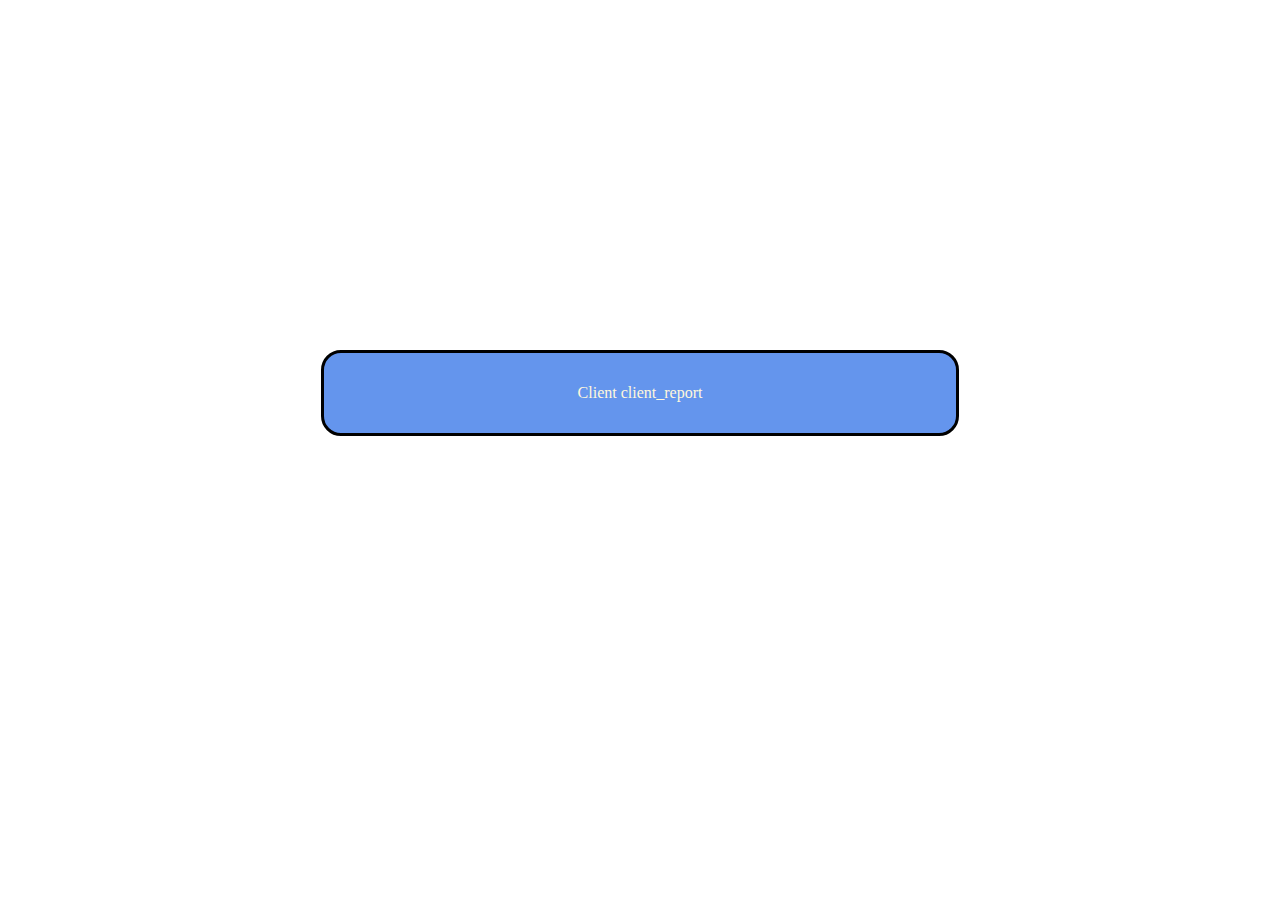
<file: index.html>
<!DOCTYPE html>
<html lang="en">
<head>
    <meta charset="UTF-8">
    <meta name="viewport" content="width=device-width, initial-scale=1.0">
    <title>Document</title>
    <link rel="stylesheet" href="styles/Portalpage.css">
</head>
<body>
    <div class="lianjie">
    <a href="client_report.html">Client client_report</a>
    </div>
</body>
</html>
</file>
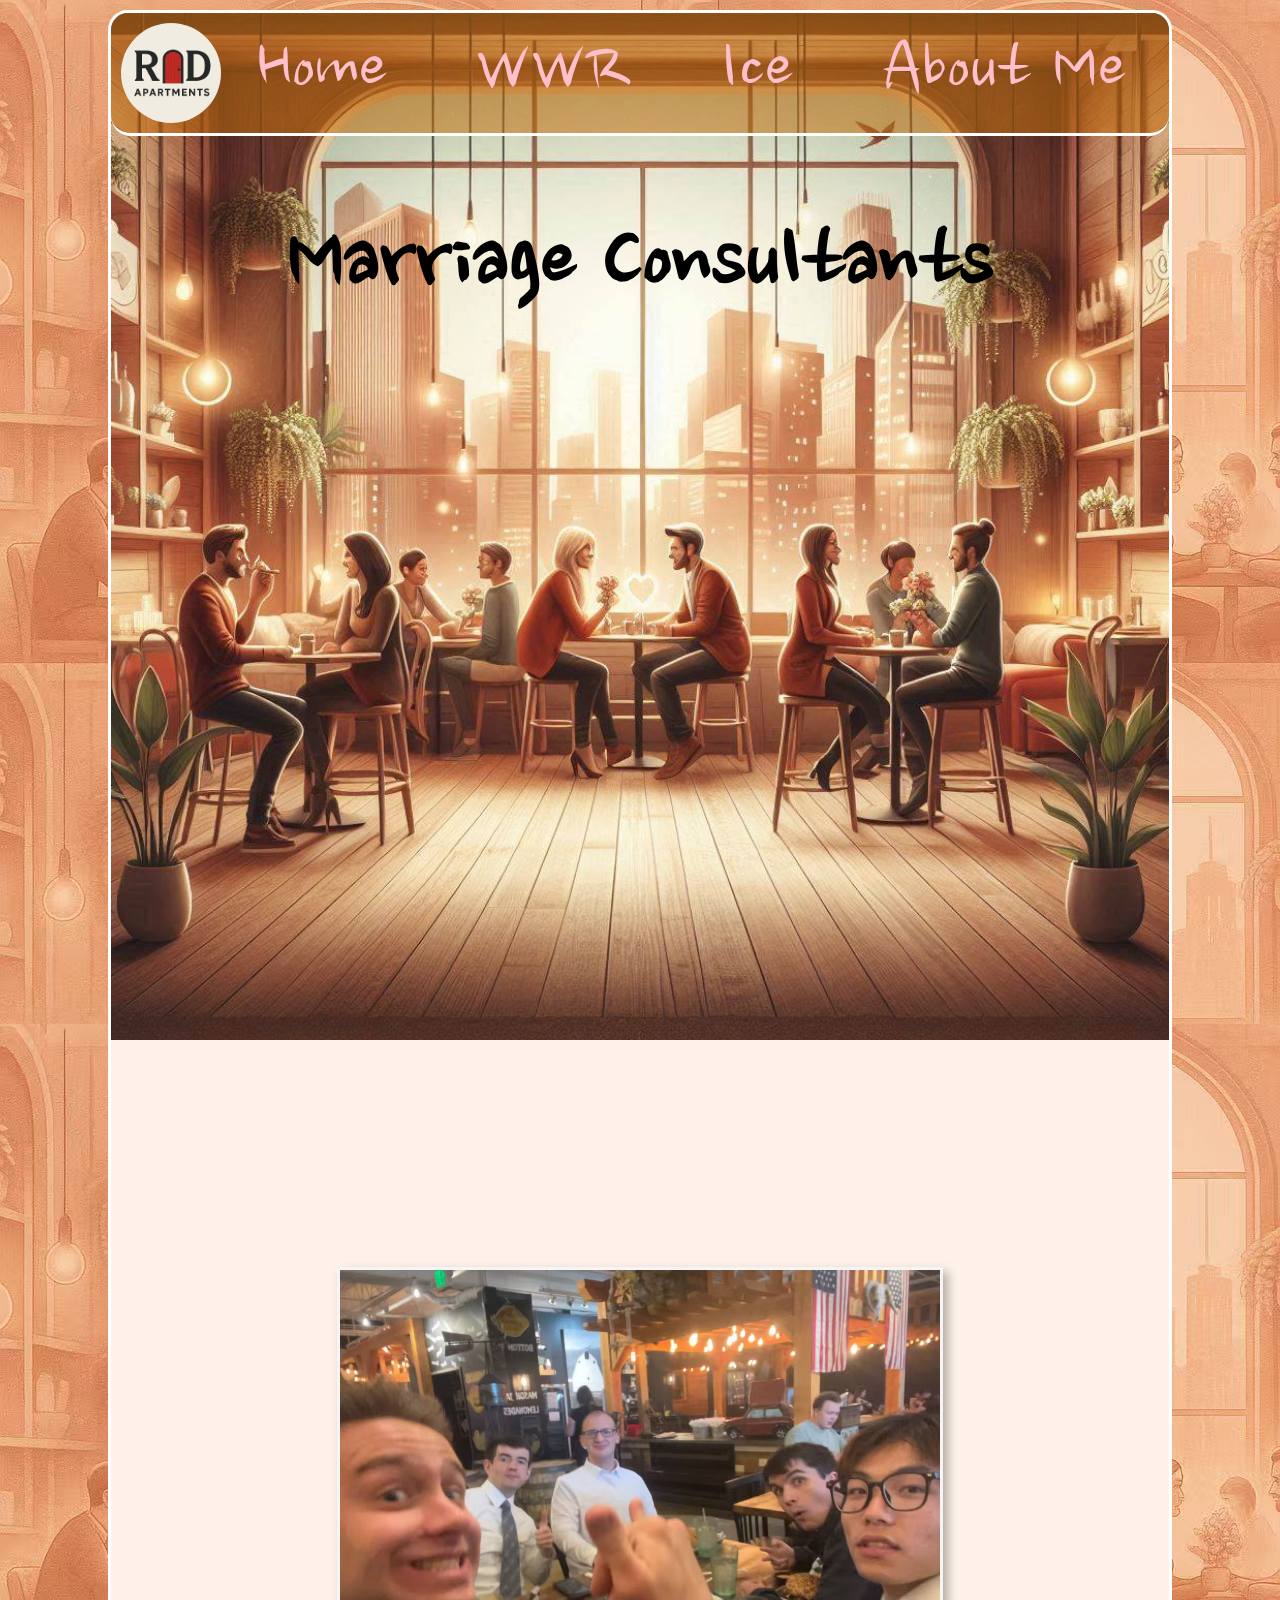
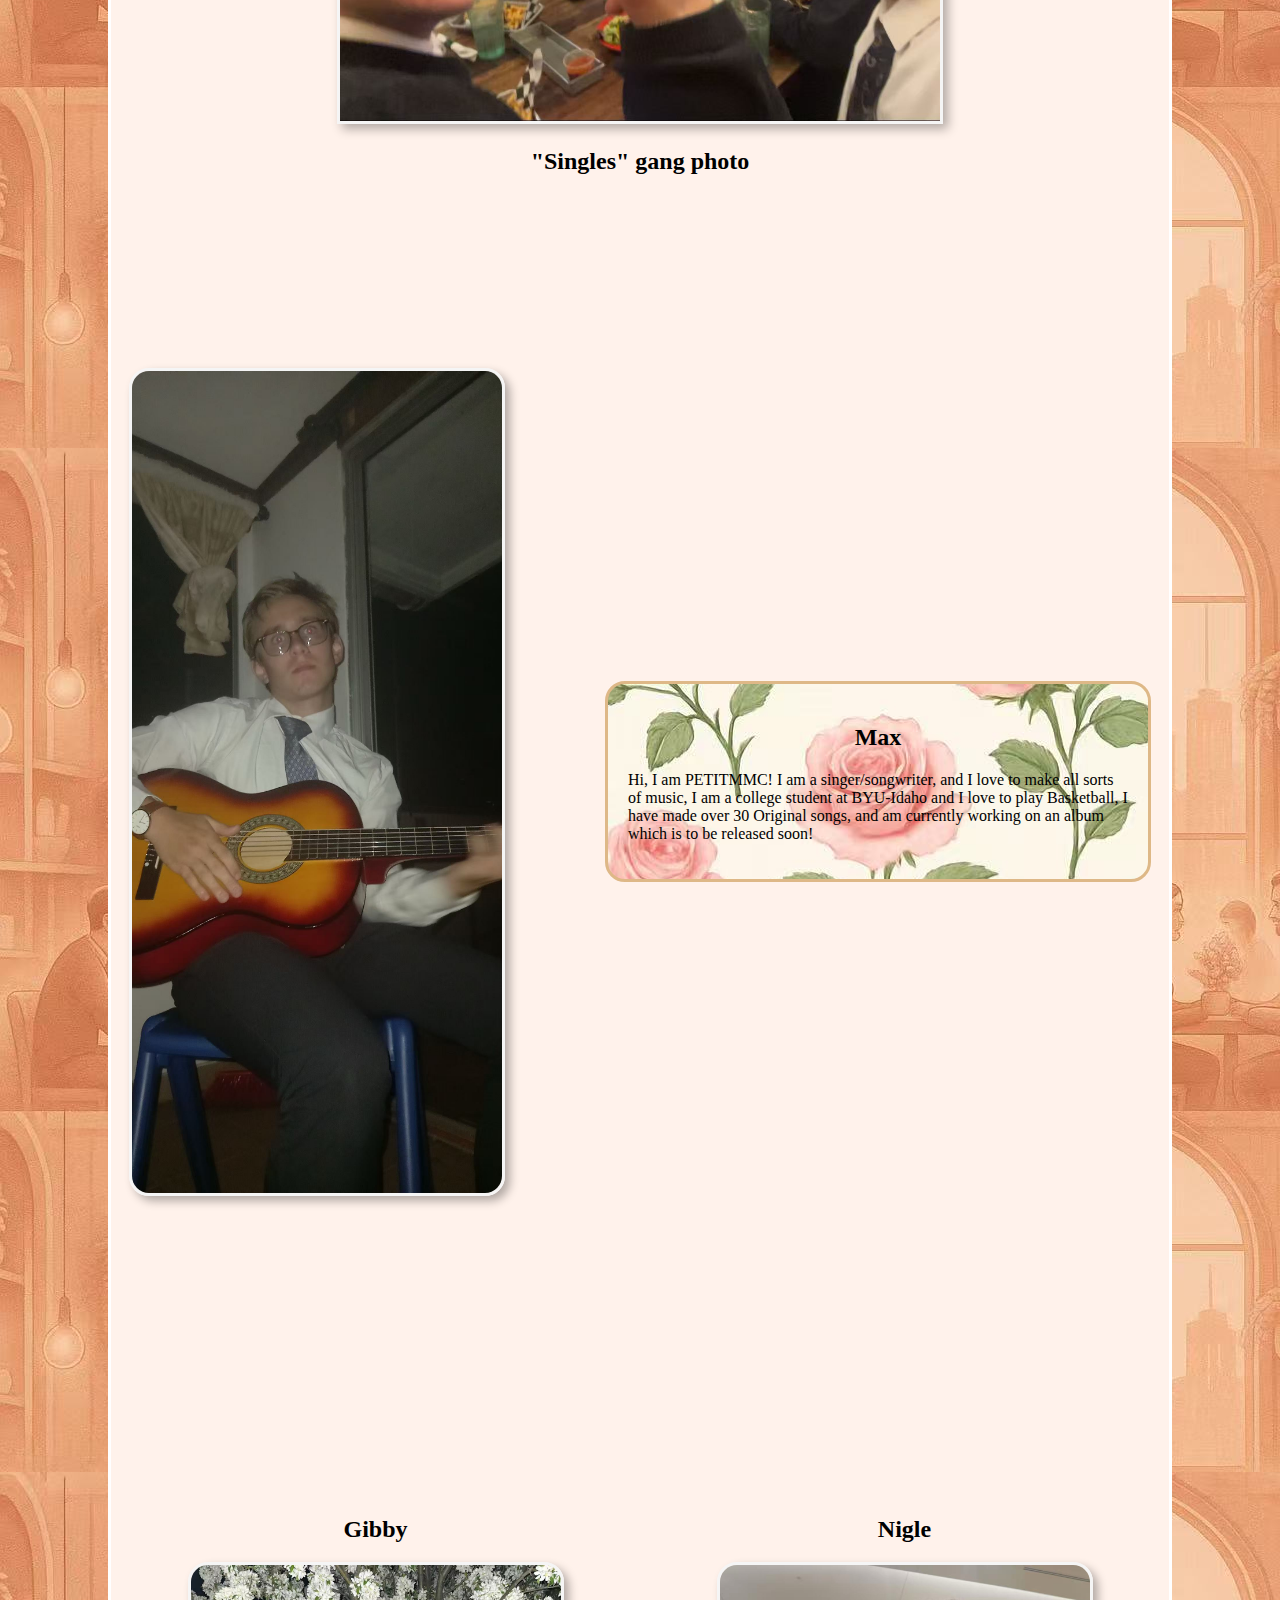
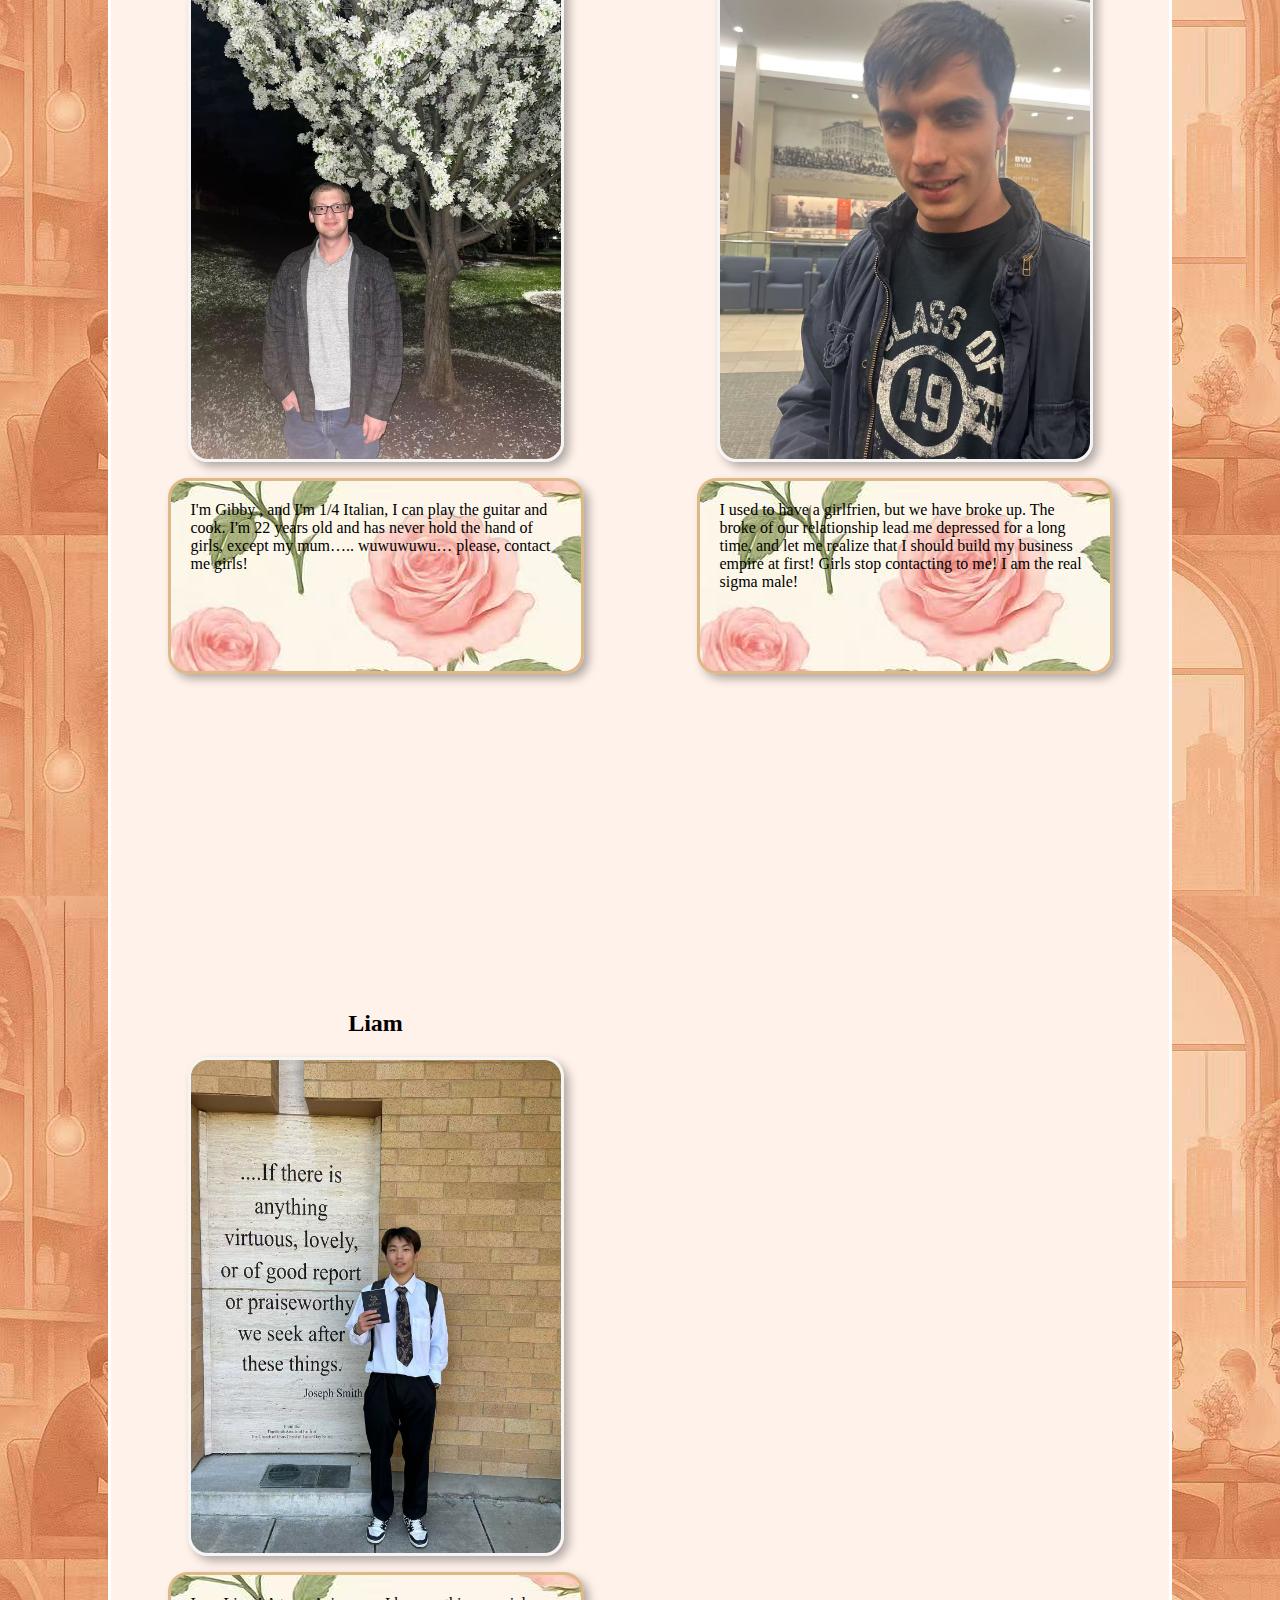
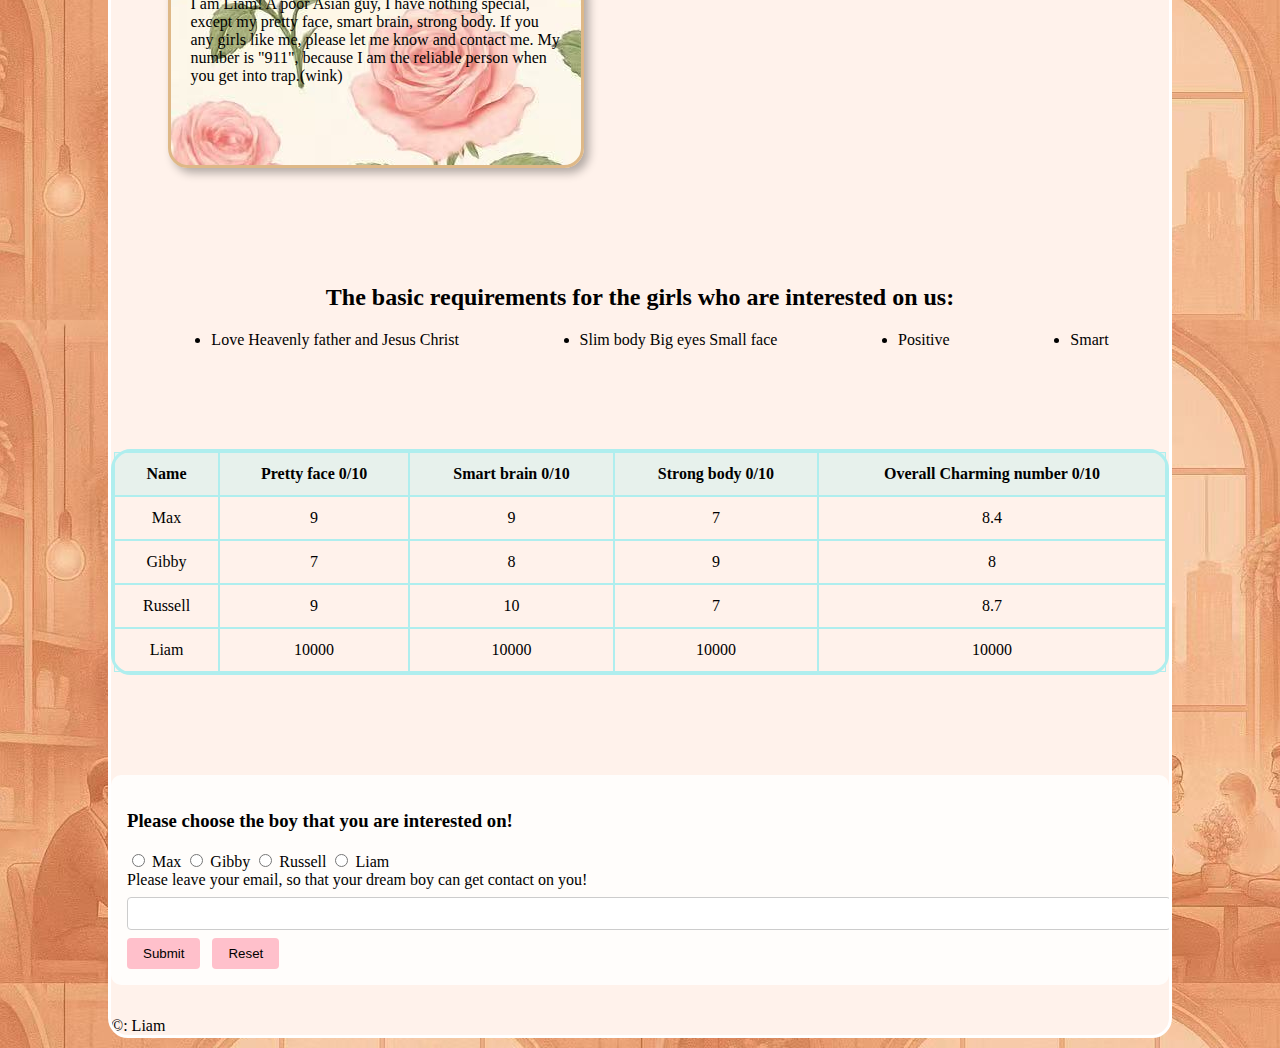
<file: wwr/index.html>
<!DOCTYPE html>
<html lang="en">
<head>
    <meta charset="UTF-8">
    <meta name="viewport" content="width=device-width, initial-scale=1.0">
    <title>Document</title>
    <link rel="stylesheet" href="../styles/website.css">
</head>
<body>
    <main class="content">
    <header>
        <section id="headertext">

        <img class="logo" src="../images/90d318e7-02f3-4e3f-bd49-41f369edecd2.png">
        <nav class="menu">
                <a href="../wwr/index.html">Home</a>
                <a href="../wwr/rafting.html">WWR</a>
                <a href="../fonts/ice.html">Ice</a>
                <a href="../fonts/aboutme.html"target="_blank">About Me</a>
        </nav>   
         
        </section>
        

        <section id="headc">
            <h1>Marriage Consultants</h1>
            <img class="rdp" src="../images/OIG2.jpg" alt="the picture of RD">
        </section>
    </header>

    <section class="twenben">

        <div>
            <img class="hezhao" src="../images/合照.jpg">
        </div>
        <div>
            <h2>"Singles" gang photo </h2>
        </div>

    </section>

    <section class="wenben">
      <div class="max">
        <img src="../images/max.jpg" alt="The picture of Max">
        <div class="maxtext">
        <h2>Max</h2>
        <p>  Hi, I am PETITMMC! I am a singer/songwriter, and I love to make all sorts of music, I am a college student at BYU-Idaho and I love to play Basketball, I have made over 30 Original songs, and am currently working on an album which is to be released soon!</p>
        </div>
      </div>

      <div class="card">
        <h2>Gibby</h2>
        <img src="../images/Gibby.jpg" alt="The picture of Gibby">
        <p>  I'm Gibby , and I'm 1/4 Italian,  I can play the guitar and cook. I'm 22 years old and has never hold the hand of girls, except my mum….. wuwuwuwu… please, contact me girls!</p>
      </div> 

    <div class="card" >
        <h2>Nigle</h2>
        <img src="../images/Rusell.jpg" alt="The picture of Rusell">
        <p>  I used to have a girlfrien, but we have broke up. The broke of our relationship lead me depressed for a long time, and let me realize that I should build my business empire at first! Girls stop contacting to me! I am the real sigma male! </p>
    </div>

    <div class="card">
        <h2>Liam</h2>
        <img src="../images/Liam.jpg" alt="The picture of Liam">
        <p>  I am Liam! A poor Asian guy, I have nothing special, except my pretty face, smart brain, strong body. If you any girls like me, please let me know and contact me. My number is "911", because I am the reliable person when you get into trap.(wink)</p>
    </div>

    </section>

    <section id="liebiao">
        <footer>
            <div>
                <h2 class="yaoqiu" >The basic requirements for the girls who are interested on us:</h2>
            <ul>
                <li>Love Heavenly father and Jesus Christ</li>
                <li>Slim body Big eyes Small face</li>
                <li>Positive</li>
                <li>Smart</li>
            </ul>
            </div>

            <table class="footable" >
                <tr>
                    <th>Name</th>
                    <th>Pretty face 0/10</th>
                    <th>Smart brain 0/10</th>
                    <th>Strong body 0/10</th>
                    <th>Overall Charming number 0/10</th>
                </tr>

                <tr>

                    <td>Max</td>
                    <td>9</td>
                    <td>9</td>
                    <td>7</td>
                    <td>8.4</td>
                </tr>
               
                <tr>
                    <td>Gibby</td>
                    <td>7</td>
                    <td>8</td>
                    <td>9</td>
                    <td>8</td>
                </tr>

                <tr>
                    <td>Russell</td>
                    <td>9</td>
                    <td>10</td>
                    <td>7</td>
                    <td>8.7</td>
                </tr>

                 <tr>
                    <td>Liam</td>
                    <td>10000</td>
                    <td>10000</td>
                    <td>10000</td>
                    <td>10000</td>
                </tr>
                       
            </table>

            <form>
                <h3>Please choose the boy that you are interested on! </h3>
                <input type="radio" name="name" value="Max" id="Max">
                <label for="Max">Max</label>

                <input type="radio" name="name" value="Gibby" id="Gibby">
                <label for="Gibby">Gibby</label>

                <input type="radio" name="name" value="Russell" id="Russell">
                <label for="Russell">Russell</label>

                <input type="radio" name="name" value="Liam" id="Liam">
                <label for="Liam">Liam</label>

                <div>
                <label for="email">Please leave your email, so that your dream boy can get contact on you!</label>
                <input type="email" name="email" id="email">
                </div>

                <input type="submit">
                <input type="reset">
                

            </form>


            &copy: Liam
        </footer>

    </section>
    </main>
    
</body>
</html>
</file>
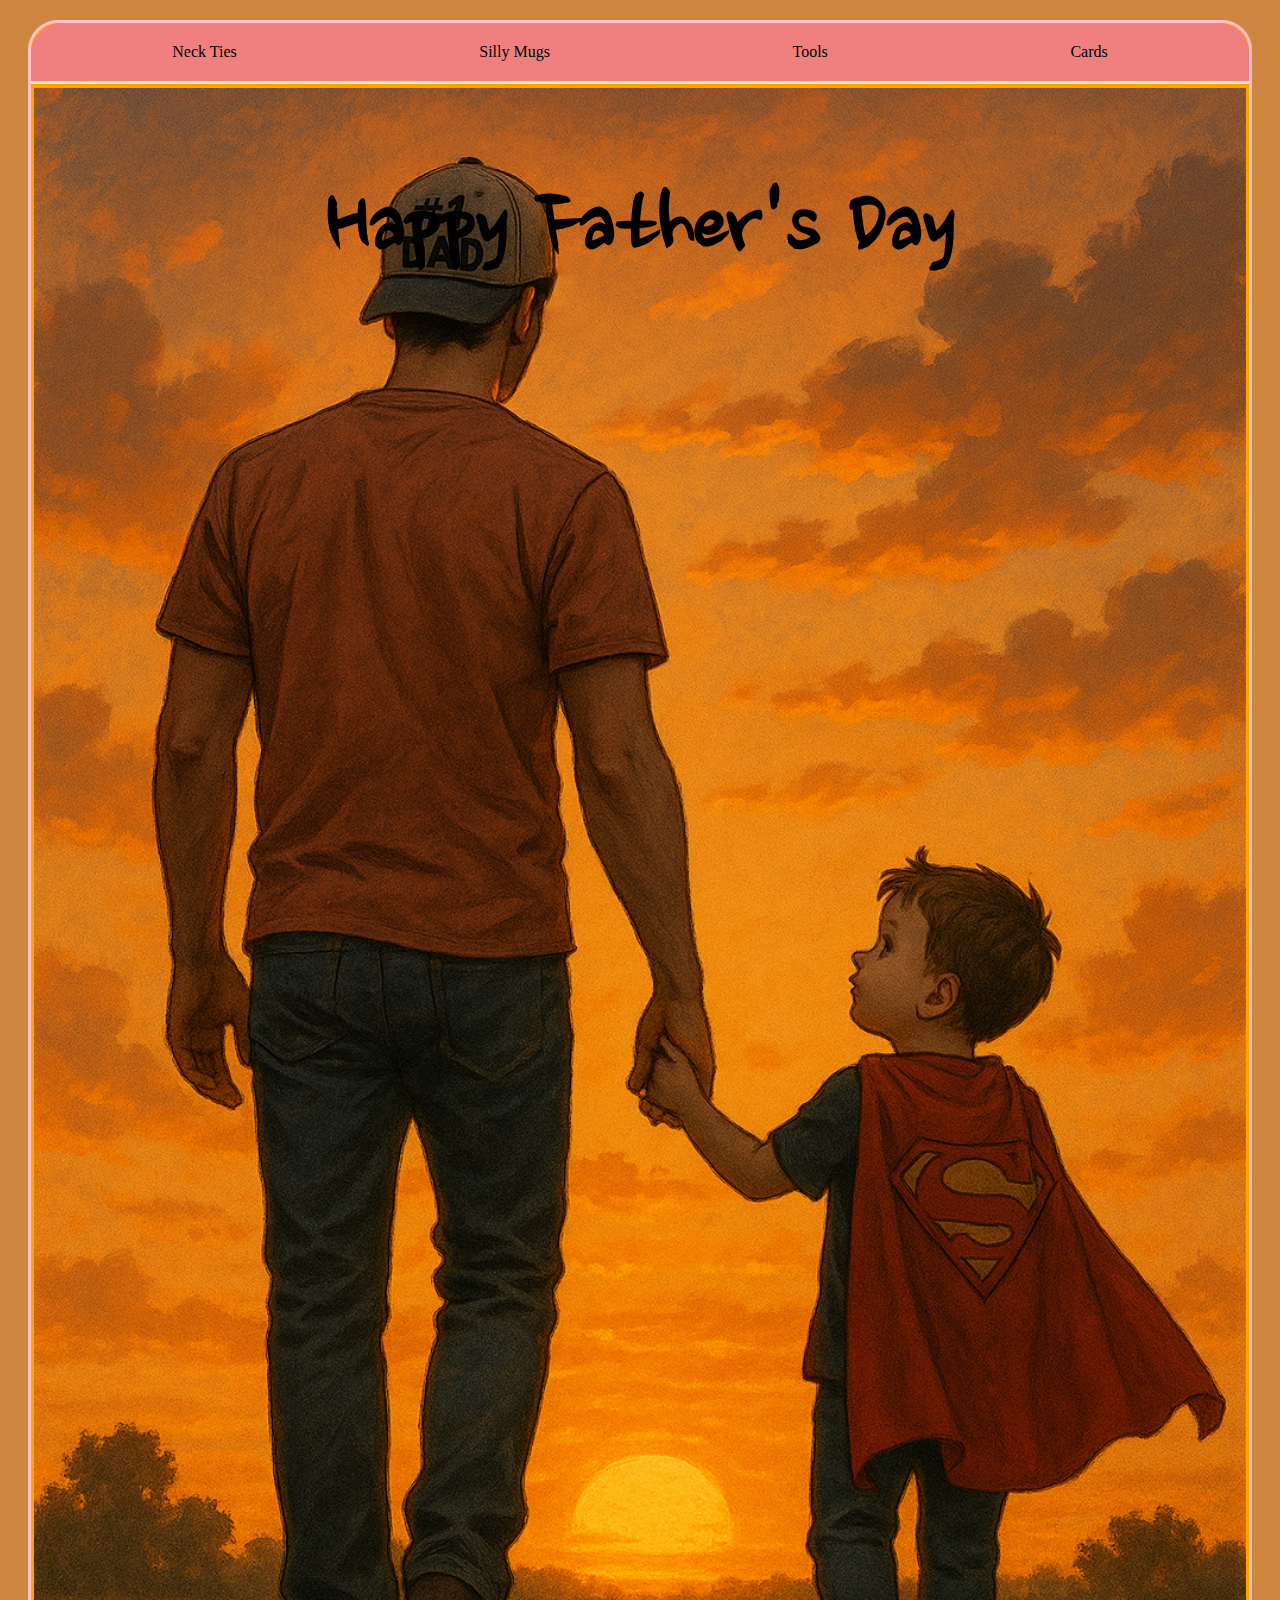
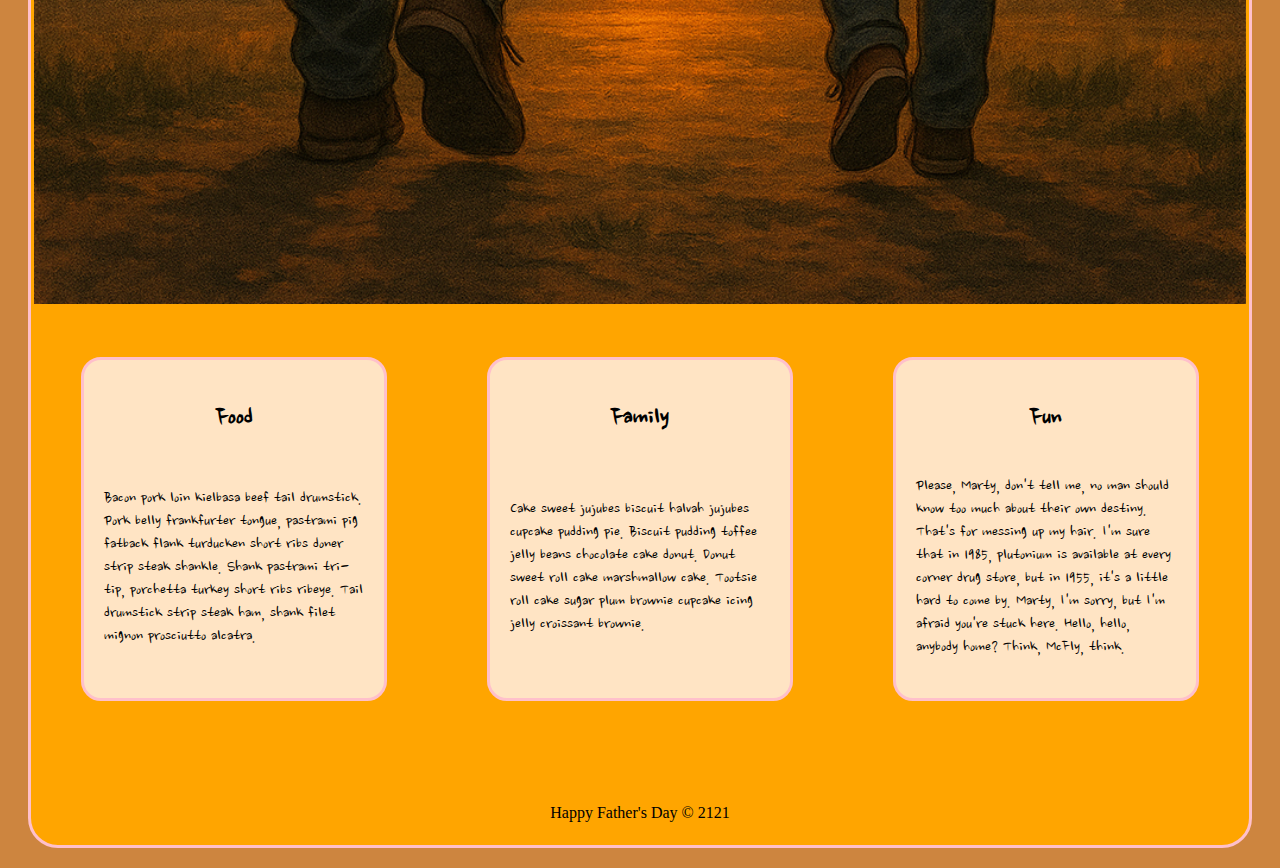
<file: ice/fathersday/index.html>
<!DOCTYPE html>
<html lang="en">

<head>
    <meta charset="UTF-8">
    <meta name="viewport" content="width=device-width, initial-scale=1.0">
    <title>Father's Day Page</title>
    <link rel="stylesheet" href="styles/styles.css"
</head>

<body>
    <div id="wrapper">
        <header>
            <nav>
                <ul>
                    <li>Neck Ties</li>
                    <li>Silly Mugs</li>
                    <li>Tools</li>
                    <li>Cards</li>
                </ul>
            </nav>
        </header>
        <main>
            <h1>Happy Father's Day</h1>
            <img src="images/fathersday.png">
            <section>
                <h2>Food</h2>
                <p>Bacon pork loin kielbasa beef tail drumstick. Pork belly frankfurter tongue,
                     pastrami pig fatback flank turducken short ribs doner strip steak shankle.
                      Shank pastrami tri-tip, porchetta turkey short ribs ribeye. 
                      Tail drumstick strip steak ham, shank filet mignon prosciutto alcatra. </p>
            </section>
            <section>
                <h2>Family</h2>
                <p>Cake sweet jujubes biscuit halvah jujubes cupcake pudding pie. Biscuit
                    pudding toffee jelly beans chocolate cake donut. Donut sweet roll cake
                    marshmallow cake. Tootsie roll cake sugar plum brownie cupcake icing
                    jelly croissant brownie.</p>
            </section>
            <section>
                <h2>Fun</h2>
                <p>Please, Marty, don't tell me, no man should know too much about their own
                     destiny. That's for messing up my hair. I'm sure that in 1985, 
                     plutonium is available at every corner drug store, but in 1955, 
                     it's a little hard to come by. Marty, I'm sorry, but I'm afraid 
                     you're stuck here. Hello, hello, anybody home? Think, McFly, think. 
                     </p>
            </section>
        </main>
        <footer>
            Happy Father's Day &copy; 2121
        </footer>
    </div>
</body>

</html>
</file>
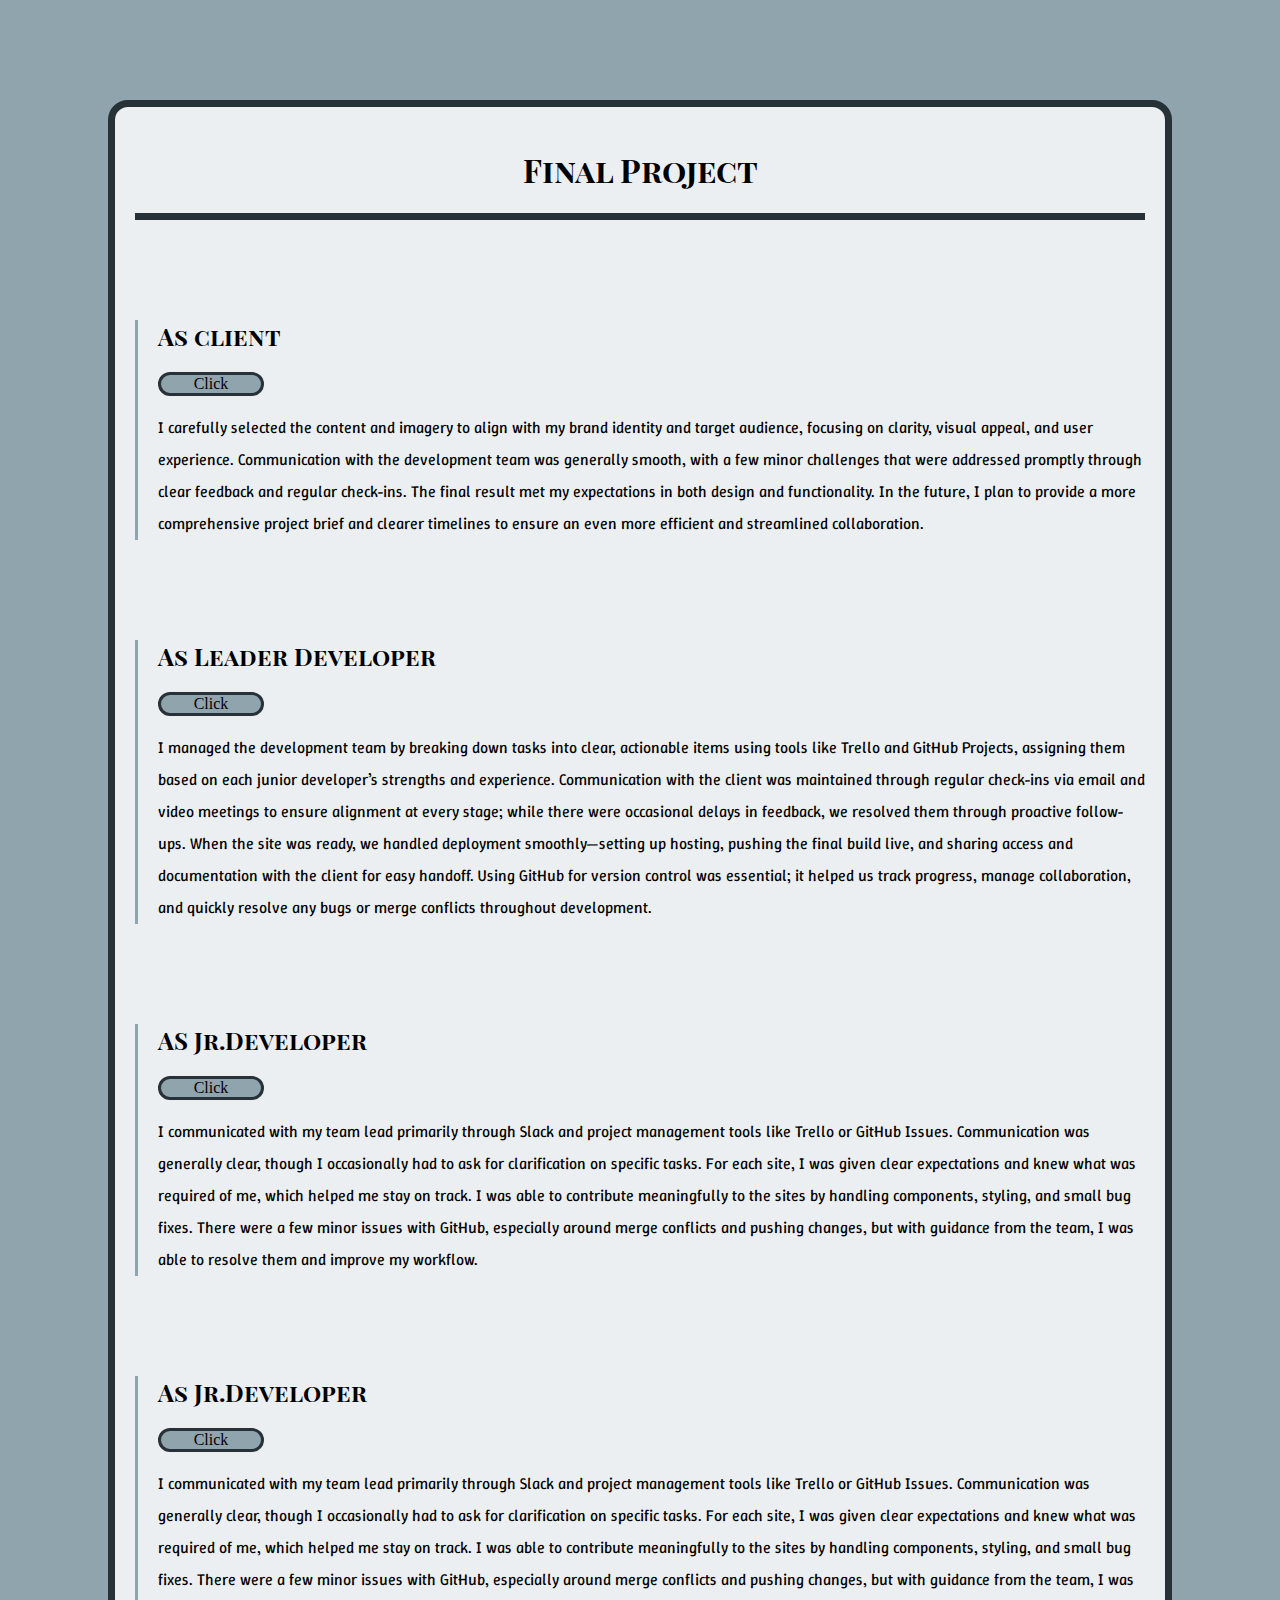
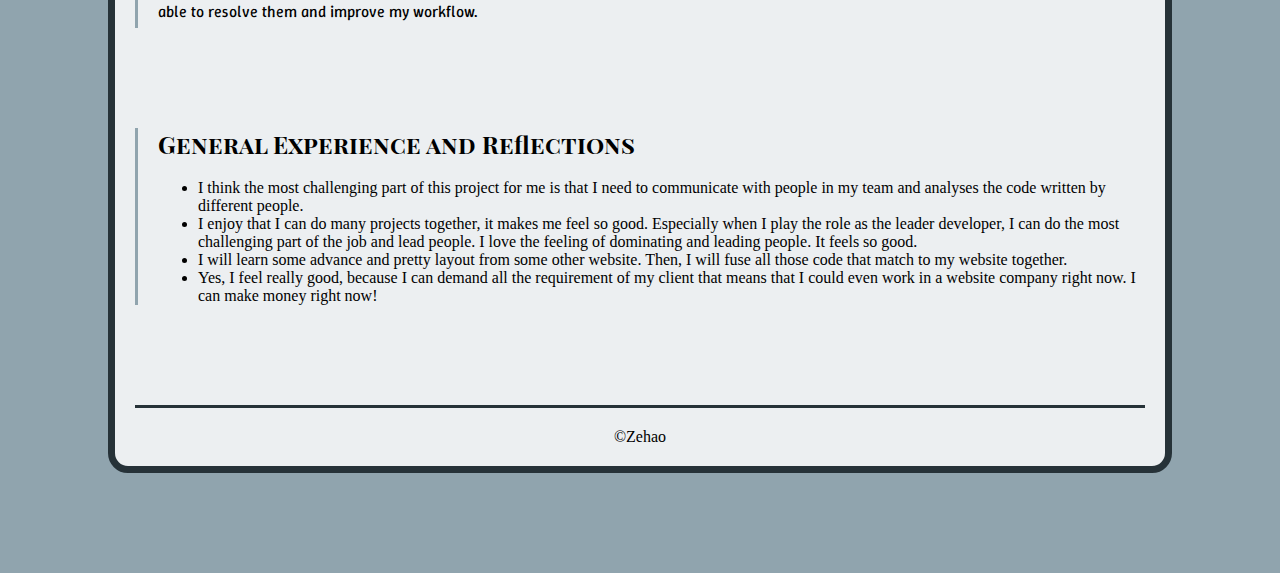
<file: client_report.html>
<!DOCTYPE html>
<html lang="en">
<head>
    <meta charset="UTF-8">
    <meta name="viewport" content="width=device-width, initial-scale=1.0">
    <title>Document</title>
    <link rel="stylesheet" href="styles/final_project.css">
</head>
<body>

    <div id="wrapper">
        <header>
            <h1>Final Project</h1>
        </header>

        <main>
            <section class="card">
                <h2>As client</h2>
                <div class="button">
                    <a href="https://huntanderson822.github.io/wwd130-li/">Click</a>
                </div>
                <p>  
                    I carefully selected the content and imagery to align with my brand identity and target audience, focusing on clarity, visual appeal, and user experience. Communication with the development team was generally smooth, with a few minor challenges that were addressed promptly through clear feedback and regular check-ins. The final result met my expectations in both design and functionality. In the future, I plan to provide a more comprehensive project brief and clearer timelines to ensure an even more efficient and streamlined collaboration.                                 
                </p>
            </section>

            <section class="card">
                <h2>As Leader Developer</h2>
                <div class="button">
                    <a href="https://liam-li-27.github.io/WDD130-Alexis/">Click</a>
                </div>

                <p>
                    I managed the development team by breaking down tasks into clear, actionable items using tools like Trello and GitHub Projects, assigning them based on each junior developer’s strengths and experience. Communication with the client was maintained through regular check-ins via email and video meetings to ensure alignment at every stage; while there were occasional delays in feedback, we resolved them through proactive follow-ups. When the site was ready, we handled deployment smoothly—setting up hosting, pushing the final build live, and sharing access and documentation with the client for easy handoff. Using GitHub for version control was essential; it helped us track progress, manage collaboration, and quickly resolve any bugs or merge conflicts throughout development.
                </p>
            </section>

            <section class="card">
                <h2>AS Jr.Developer</h2>
                <div class="button">
                    <a href="https://edwardskyler4.github.io/wdd130-xie/">Click</a>
                </div>

                <p>
                I communicated with my team lead primarily through Slack and project management tools like Trello or GitHub Issues. Communication was generally clear, though I occasionally had to ask for clarification on specific tasks. For each site, I was given clear expectations and knew what was required of me, which helped me stay on track. I was able to contribute meaningfully to the sites by handling components, styling, and small bug fixes. There were a few minor issues with GitHub, especially around merge conflicts and pushing changes, but with guidance from the team, I was able to resolve them and improve my workflow.
                </p>
            </section>

            <section class="card">
                <h2>As Jr.Developer</h2>
                <div class="button">
                    <a href="https://camilarojs.github.io/wdd130-johnson/">Click</a>
                </div>

                <p>
                    I communicated with my team lead primarily through Slack and project management tools like Trello or GitHub Issues. Communication was generally clear, though I occasionally had to ask for clarification on specific tasks. For each site, I was given clear expectations and knew what was required of me, which helped me stay on track. I was able to contribute meaningfully to the sites by handling components, styling, and small bug fixes. There were a few minor issues with GitHub, especially around merge conflicts and pushing changes, but with guidance from the team, I was able to resolve them and improve my workflow.
                </p>
            </section>

            <section class="card">
                <h2>General Experience and Reflections</h2>
                <ul>
                    <li>I think the most challenging part of this project for me is that I need to communicate with people in my team and analyses the code written by different people. </li>
                    <li>I enjoy that I can do many projects together, it makes me feel so good. Especially when I play the role as the leader developer, I can do the most challenging part of the job and lead people. I love the feeling of dominating and leading people. It feels so good.</li>
                    <li>I will learn some advance and pretty layout from some other website. Then, I will fuse all those code that match to my website together.</li>
                    <li>Yes, I feel really good, because I can demand all the requirement of my client that means that I could even work in a website company right now. I can make money right now!</li>
                </ul>
            </section>
        </main>

        <footer>
            &copy;Zehao
        </footer>
    </div>
    
</body>
</html>
</file>
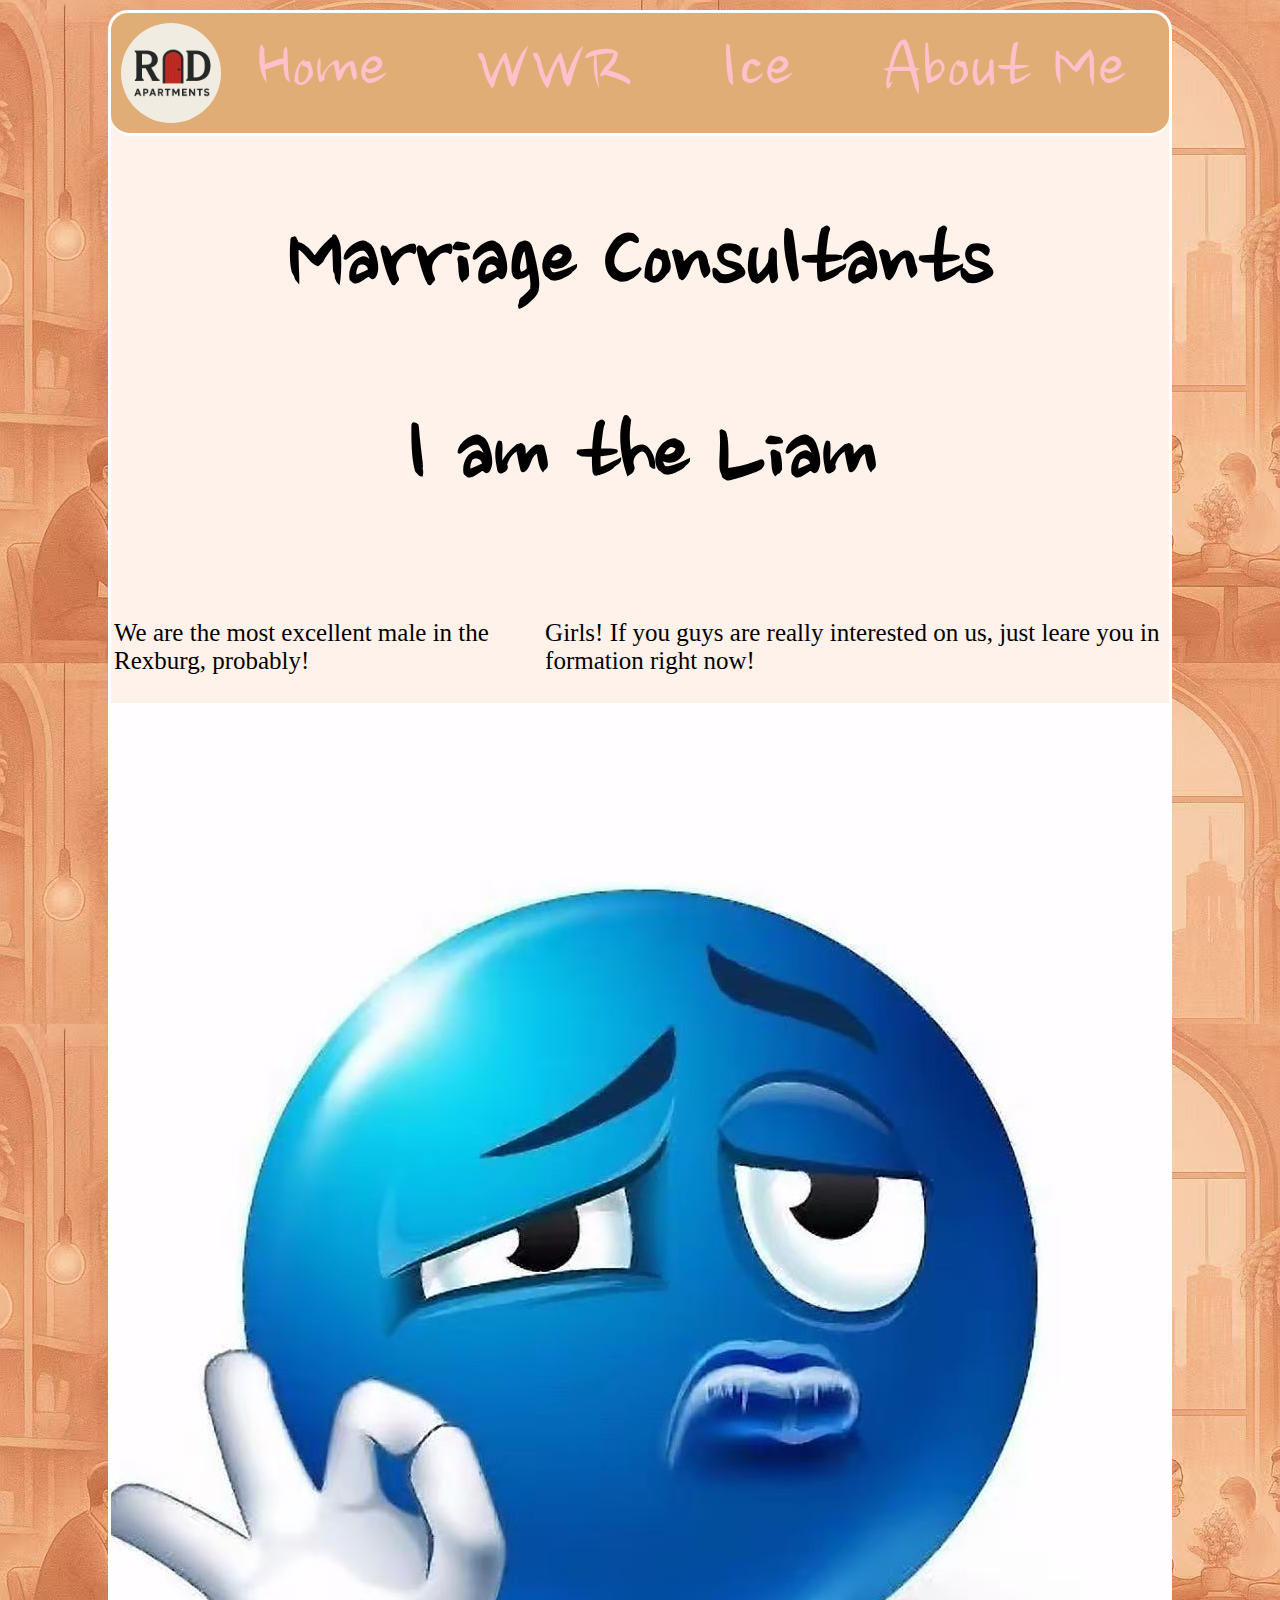
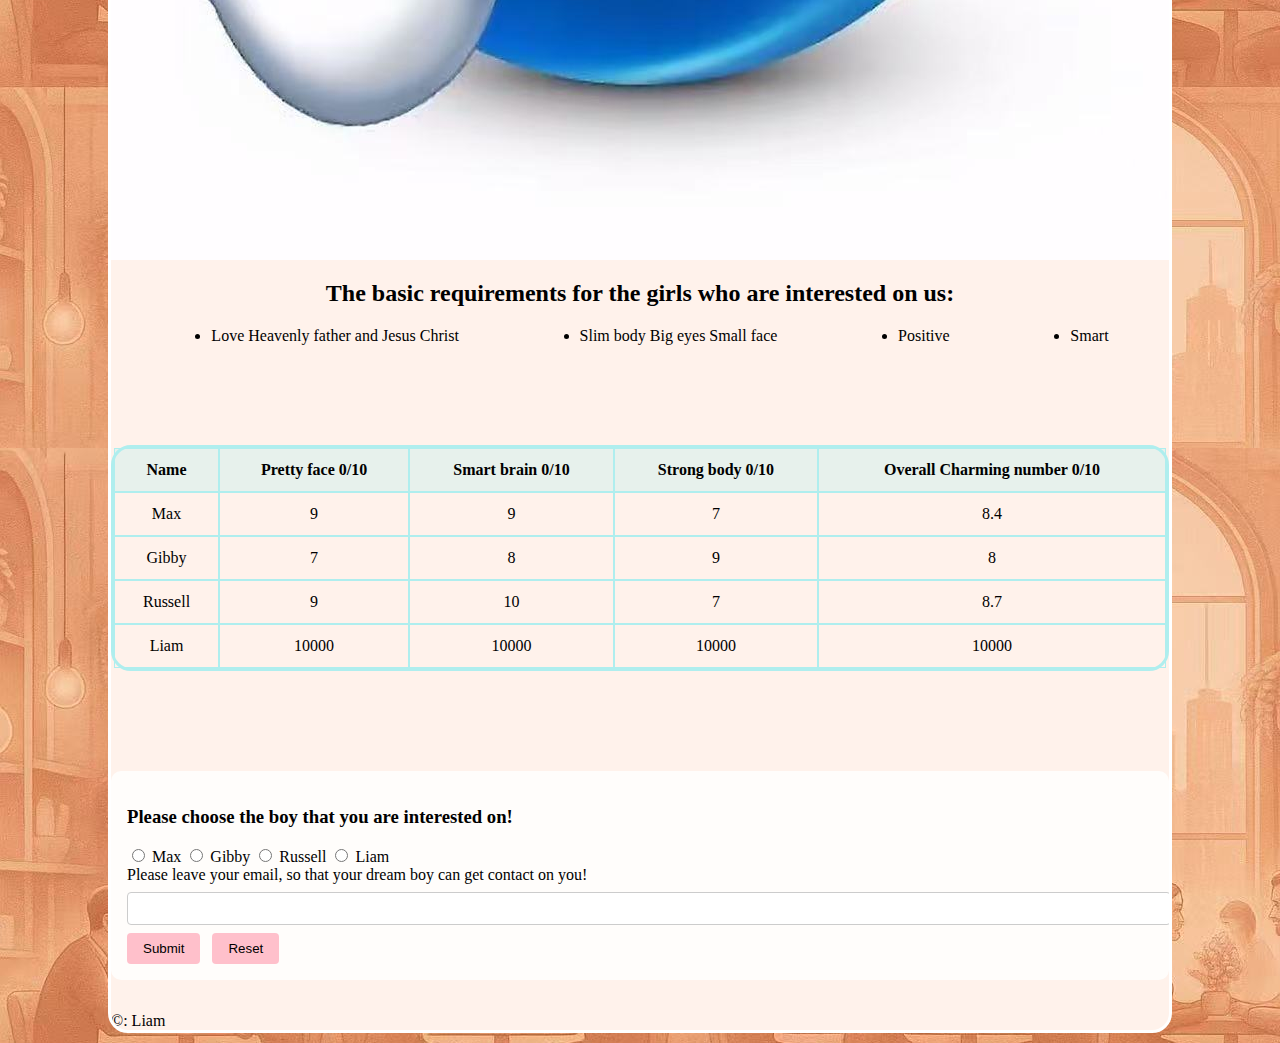
<file: fonts/aboutme.html>
<!DOCTYPE html>
<html lang="en">
<head>
    <meta charset="UTF-8">
    <meta name="viewport" content="width=device-width, initial-scale=1.0">
    <title>Document</title>
    <link rel="stylesheet" href="../styles/website.css">
</head>
<body>
    <main class="content">
    <header>
        <section id="headertext">
        <img class="logo" src="../images/90d318e7-02f3-4e3f-bd49-41f369edecd2.png">
        <nav class="menu">
                <a href="../wwr/index.html">Home</a>
                <a href="../wwr/rafting.html">WWR</a>
                <a href="../fonts/ice.html">Ice</a>
                <a href="../fonts/aboutme.html">About Me</a>
        </nav>    
    
        </section>
        

        <section id="headc">
            <h1>Marriage Consultants</h1>
        </section>
    </header>
<h1>I am the Liam</h1>
<div class="xiaolian">
<div><p>We are the most excellent male in the Rexburg, probably!</p></div>
<P>Girls! If you guys are really interested on us, just leare you in formation right now! </P>
</div>

<div class="xiaoliantu">
<img src="../images/笑脸.jpg">
</div>
<footer>
            <div>
                <h2 class="yaoqiu" >The basic requirements for the girls who are interested on us:</h2>
            <ul>
                <li>Love Heavenly father and Jesus Christ</li>
                <li>Slim body Big eyes Small face</li>
                <li>Positive</li>
                <li>Smart</li>
            </ul>
            </div>

            <table class="footable" >
                <tr>
                    <th>Name</th>
                    <th>Pretty face 0/10</th>
                    <th>Smart brain 0/10</th>
                    <th>Strong body 0/10</th>
                    <th>Overall Charming number 0/10</th>
                </tr>

                <tr>

                    <td>Max</td>
                    <td>9</td>
                    <td>9</td>
                    <td>7</td>
                    <td>8.4</td>
                </tr>
               
                <tr>
                    <td>Gibby</td>
                    <td>7</td>
                    <td>8</td>
                    <td>9</td>
                    <td>8</td>
                </tr>

                <tr>
                    <td>Russell</td>
                    <td>9</td>
                    <td>10</td>
                    <td>7</td>
                    <td>8.7</td>
                </tr>

                 <tr>
                    <td>Liam</td>
                    <td>10000</td>
                    <td>10000</td>
                    <td>10000</td>
                    <td>10000</td>
                </tr>
                       
            </table>

            <form>
                <h3>Please choose the boy that you are interested on! </h3>
                <input type="radio" name="name" value="Max" id="Max">
                <label for="Max">Max</label>

                <input type="radio" name="name" value="Gibby" id="Gibby">
                <label for="Gibby">Gibby</label>

                <input type="radio" name="name" value="Russell" id="Russell">
                <label for="Russell">Russell</label>

                <input type="radio" name="name" value="Liam" id="Liam">
                <label for="Liam">Liam</label>

                <div>
                <label for="email">Please leave your email, so that your dream boy can get contact on you!</label>
                <input type="email" name="email" id="email">
                </div>

                <input type="submit">
                <input type="reset">
                

            </form>


            &copy: Liam
        </footer>


    </main>
</file>
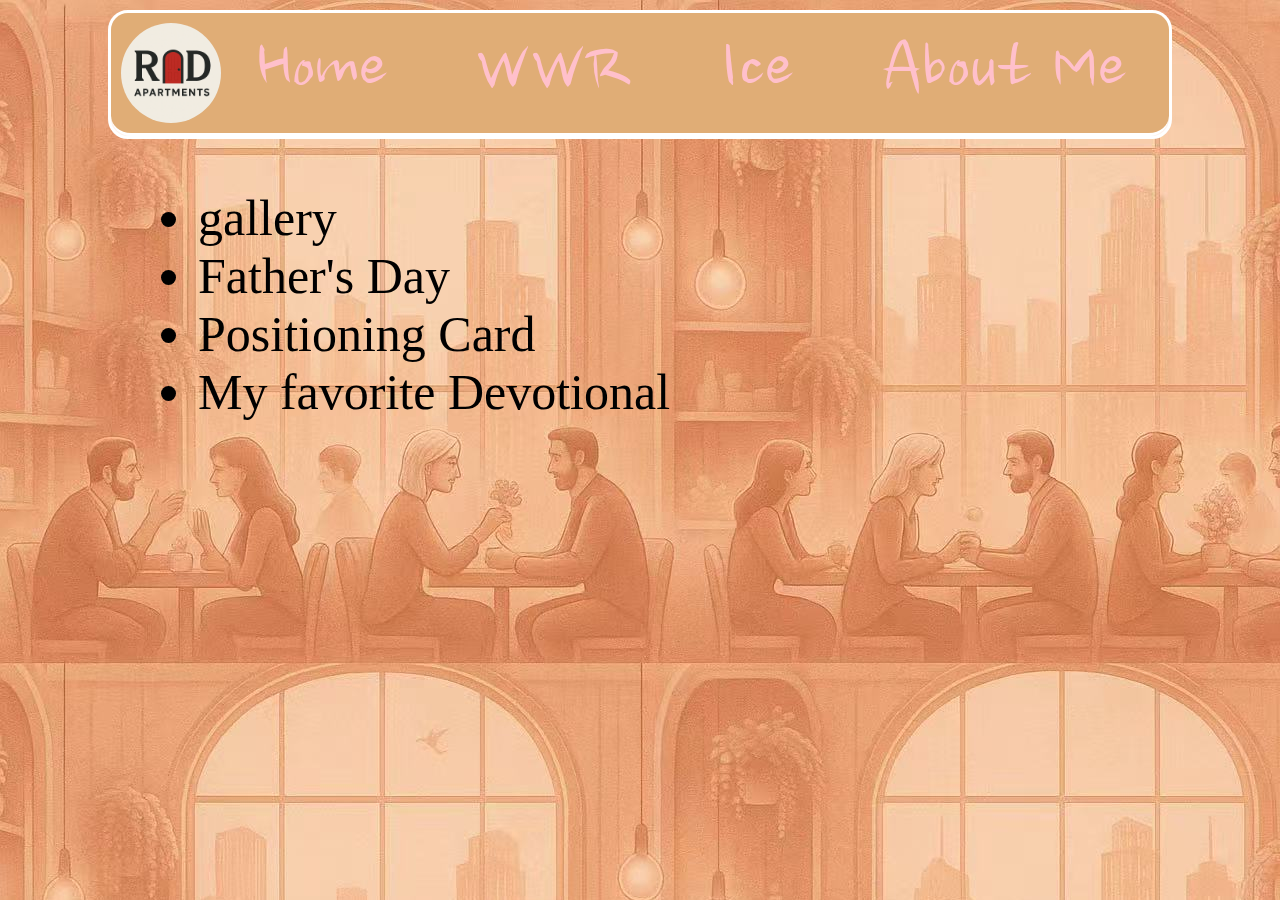
<file: fonts/ice.html>
<!DOCTYPE html>
<html lang="en">
<head>
    <meta charset="UTF-8">
    <meta name="viewport" content="width=device-width, initial-scale=1.0">
    <title>Document</title>
    <link rel="stylesheet" href="../styles/website.css">
</head>
<body>
    <main class="content">
    <header>
        <section id="headertext">
        <img class="logo" src="../images/90d318e7-02f3-4e3f-bd49-41f369edecd2.png">
        <nav class="menu">
                <a href="../wwr/index.html">Home</a>
                <a href="../wwr/rafting.html"  >WWR</a>
                <a href="../fonts/ice.html"  >Ice</a>
                <a href="../fonts/aboutme.html">About Me</a>
        </nav> 
    </main>
        
        

        <ul class="icenav">
            <li><a href="../ice/gallery/gallery.html"target="_blank">gallery</a></li>
            <li><a href="../ice/fathersday/index.html"target="_blank">Father's Day</a> </li>
            <li><a href="../ice/positioning/positioning.html"target="_blank">Positioning Card</a> </li>
            <li><a href="../ice/favorite_devo/favdevo.html"target="_blank">My favorite Devotional</a> </li>
        </ul>
</file>
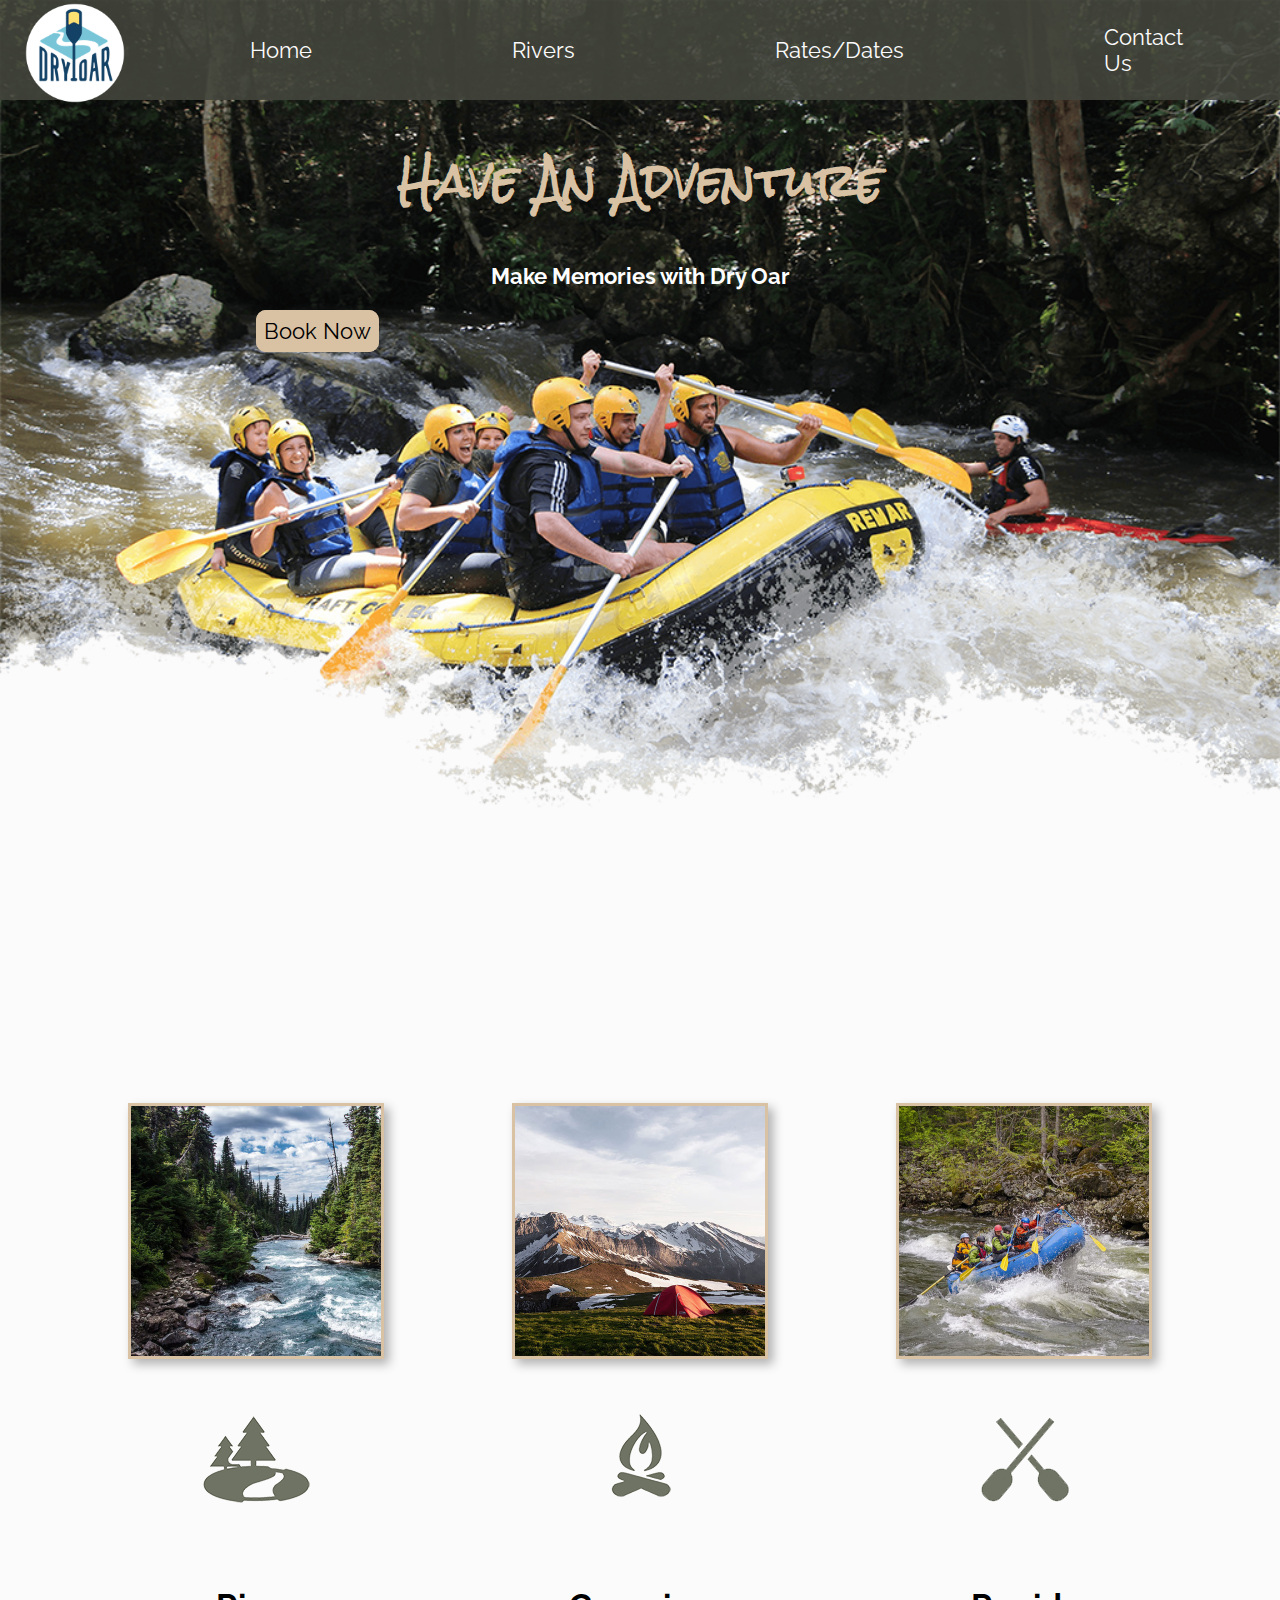
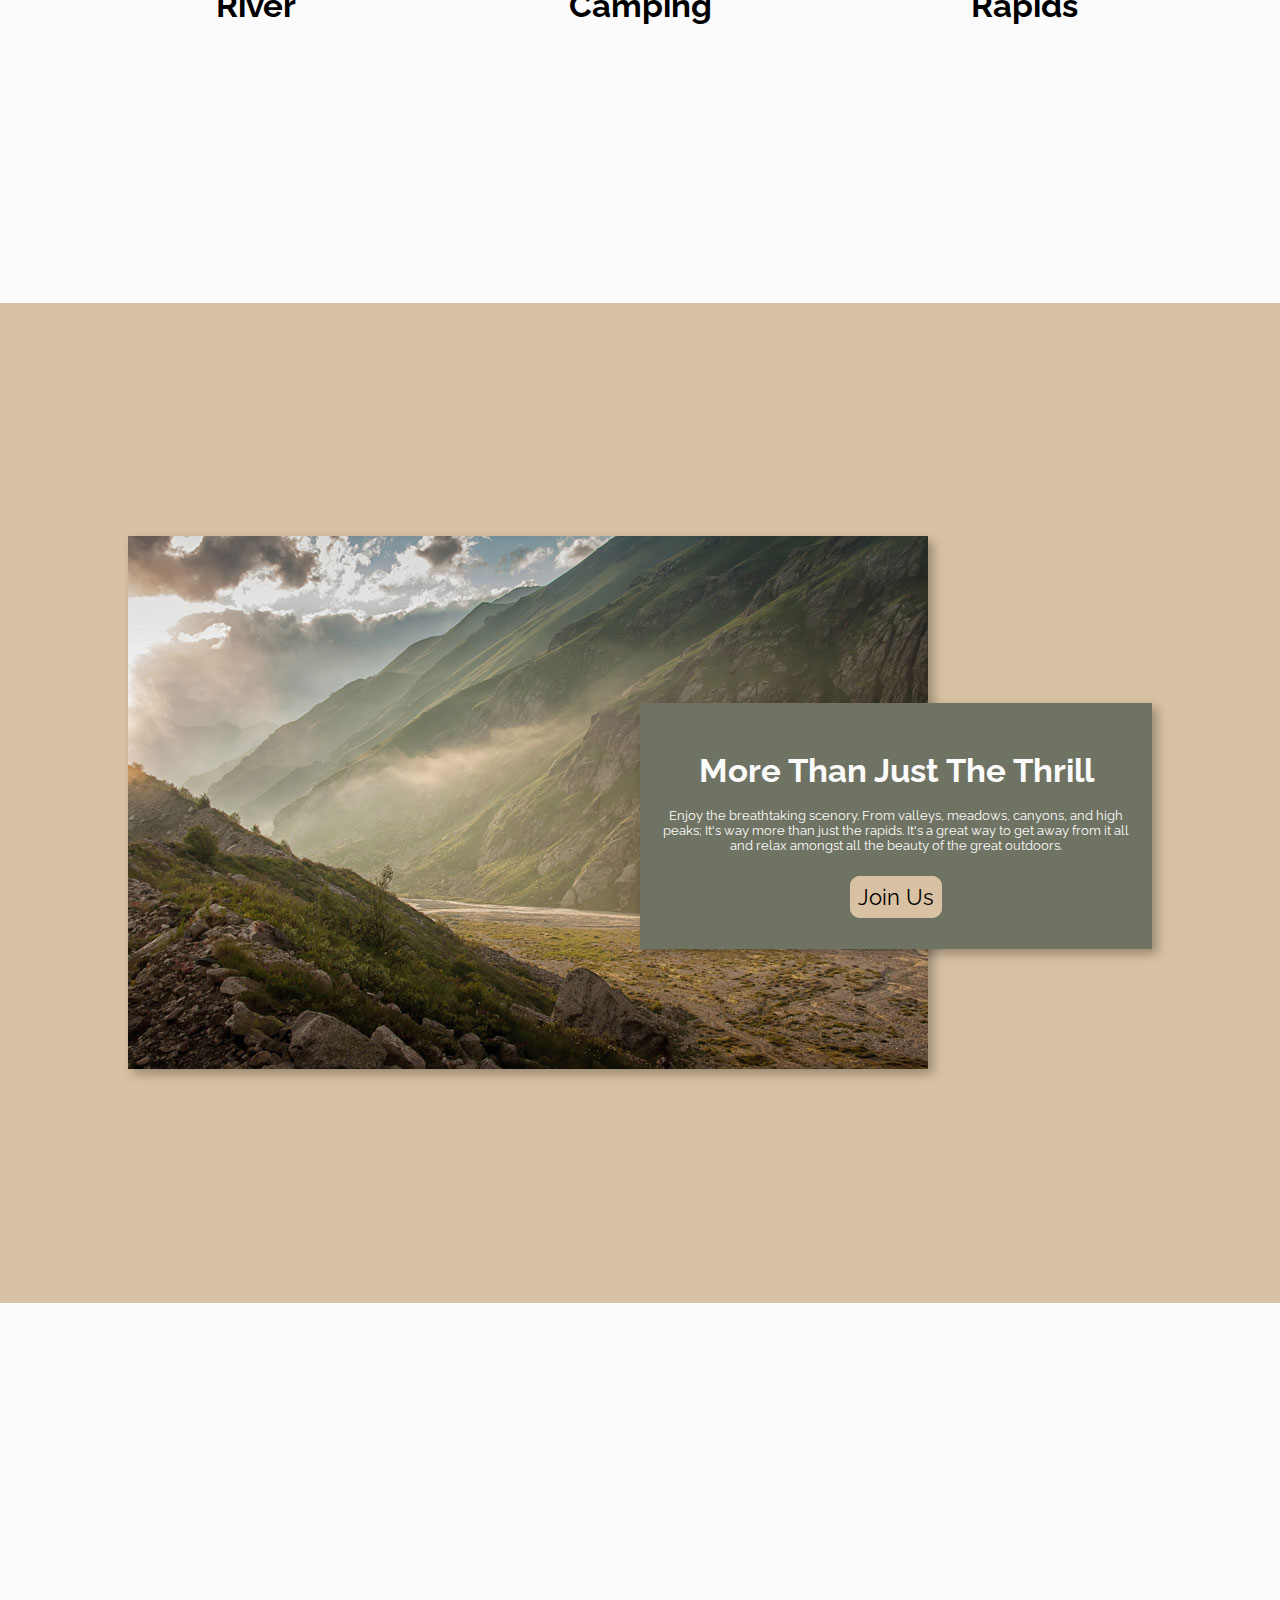
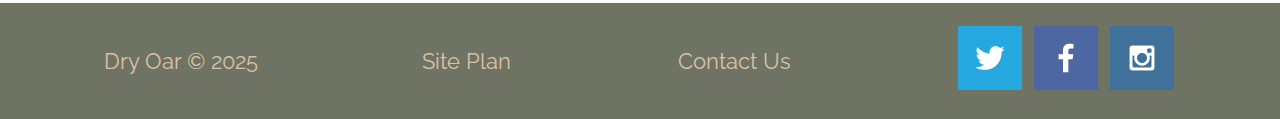
<file: wwr/rafting.html>
<!DOCTYPE html>
<html lang="en">
<head>
    <meta charset="UTF-8">
    <meta name="viewport" content="width=device-width, initial-scale=1.0">
    <title>Document</title>
    <link rel="stylesheet" href="../styles/homework.css">
</head>
<body>
    <header>
        <image class="logo" src=../images/logo.png alt="logo of website">
        <nav id="link">
            <a href="">Home</a>
            <a href="">Rivers</a>
            <a href="">Rates/Dates</a>
            <a href="">Contact Us</a>
        </nav>
    </header>

    
<div id="firstpage">   
    <img src="../images/hero.png "alt="people whao are rapiding" class="headpicture">
     
    <section id="hero-box">
    <h1 class="hometitle">Have An Adventure</h1>
    <h4>Make Memories with Dry Oar</h4>

    <a href=" " class="button">Book Now</a>   
    </section>         
    
</div>








    <main id="maincontent">

    <section class="river">
        <img class="zhaopian" src="../images/river.jpg " alt="river">
        <img class="logo" src="../images/river_icon.png" alt="logo of river">


        <h2>River</h2>
    </section>

    <section class="camping">
        <img class="zhaopian" src="../images/camping.jpg" alt="camping">
        <img class="logo" src="../images/fire_icon.png" alt="logo of fire">

        <h2> Camping</h2>
    </section>

    <section class="rapids">
        <img class="zhaopian" src="../images/rapids.jpg" alt="rapiding">
        <img class="logo" src="../images/oars.png" alt="logo of rapiding">

        <h2>Rapids</h2>
    </section>

    
    <div id="ground">

    </div>                  <!--这里是粉色block -->

    <section class="mountain">
        <img id="mountains" src="../images/mountains.jpg" alt="mountaion">
    </section>


    
    

        <section class="footer1">

        <h2 class="wenben">More Than Just The Thrill</h2>
        <p class="wenben1">Enjoy the breathtaking scenory. From valleys, meadows, canyons, and high peaks; It's way more than just the rapids. It's a great way to get away from it all and relax amongst all the beauty of the great outdoors.</p>

        <div class="button2">
            <a class="button1" href="">Join Us</a>
        </div>

        </section>
    
    
    
    </main>        

    
    
    
    
    
    
    
    <footer>

    <section class="footer2">
       
        <P>Dry Oar &copy 2025</P>

        <a href="">Site Plan</a>

        <p><a href="">Contact Us</a></p>
<div class="flink">
        <a href=""> <img src="../images/twitter.png"> </a>
        <a href=""> <img src="../images/facebook.png" alt="facebook"> </a>
        <a href=""> <img src="../images/instagram.png"alt="instagram"> </a>
</div>
    </section>




    </footer>

    
   
</body>


</html>
</file>
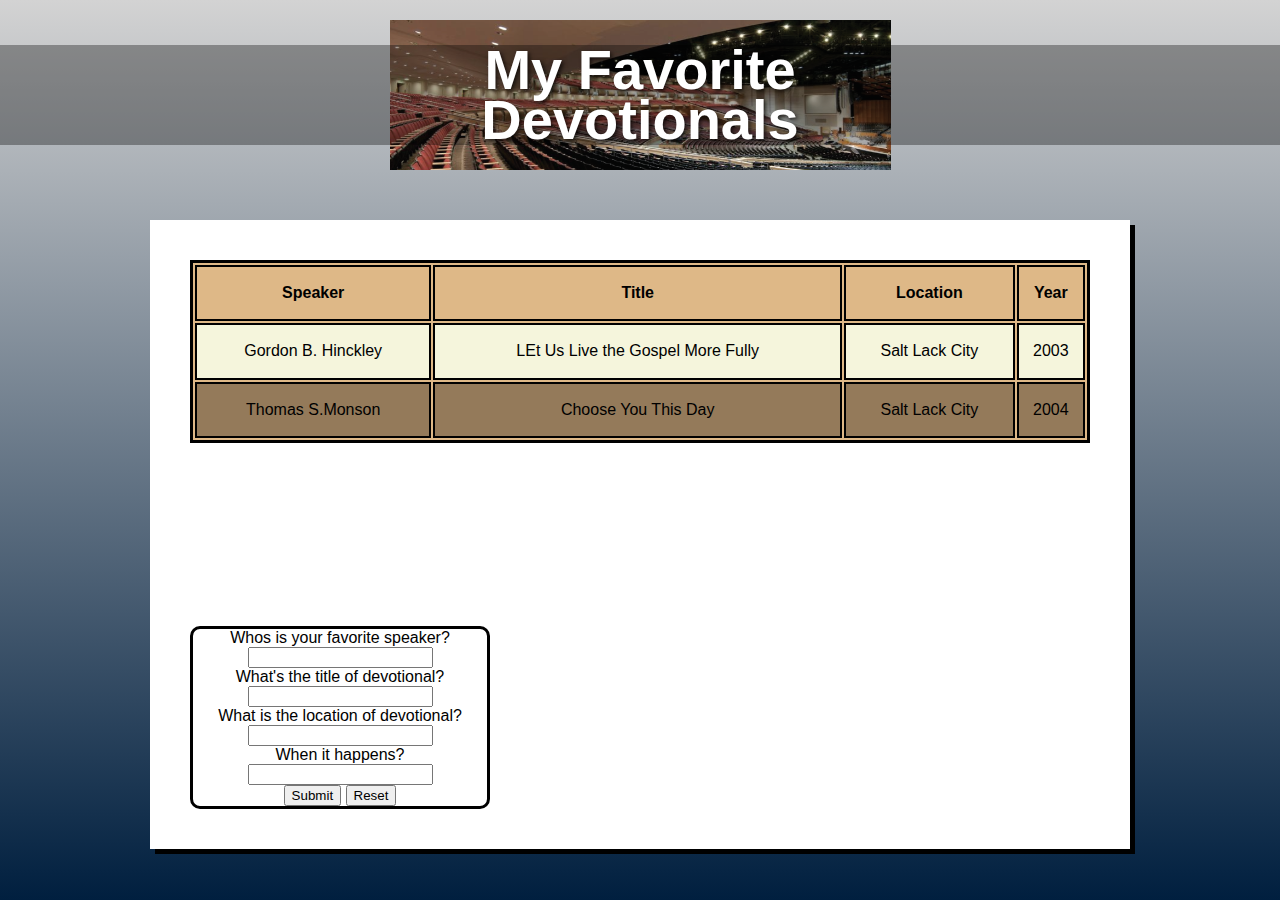
<file: ice/favorite_devo/favdevo.html>
<!DOCTYPE html>
<html lang="en">
<head>
  <meta charset="UTF-8" />
  <meta name="viewport" content="width=device-width, initial-scale=1.0"/>
  <title>My Favorite Devotionals</title>
  <link rel="stylesheet" href="styles/styles.css" />
</head>
<body>
  <div class="container">
    <header class="header">
      <div class="header-image">
        <h1>My Favorite<br>Devotionals</h1>
      </div>
    </header>
    <main>
      <div class="content-box">
        <!-- Add your devotional content here -->
        <table>
          <tr>
            <th>Speaker</th>
            <th>Title</th>
            <th>Location</th>
            <th>Year</th>
          </tr>

          <tr class="row1">
            <td>Gordon B. Hinckley</td>
            <td>LEt Us Live the Gospel More Fully</td>
            <td>Salt Lack City</td>
            <td>2003</td>
          </tr>

          <tr class="row2">
            <td>Thomas S.Monson</td>
            <td>Choose You This Day</td>
            <td>Salt Lack City</td>
            <td>2004</td>
          </tr>
        </table>

        <form id="devotional"  action="">
          <div>
          <label for="speaker">Whos is your favorite speaker?</label>
          <input id="speaker" type="text">
          </div>

          <div>
            <label for="title">What's the title of devotional?</label>
            <input id="title" type="text">
          </div>

          <div>
            <label for="location">What is the location of devotional?</label>
            <input id="location" type="text">
          </div>

          <div>
            <label for="year">When it happens?</label>
            <input id="year" type="text">
          </div>

          <div>
            <input type="submit">
            <input type="reset">
          </div>
        </form>
         


      </div>
    </main>
  </div>
</body>
</html>
</file>
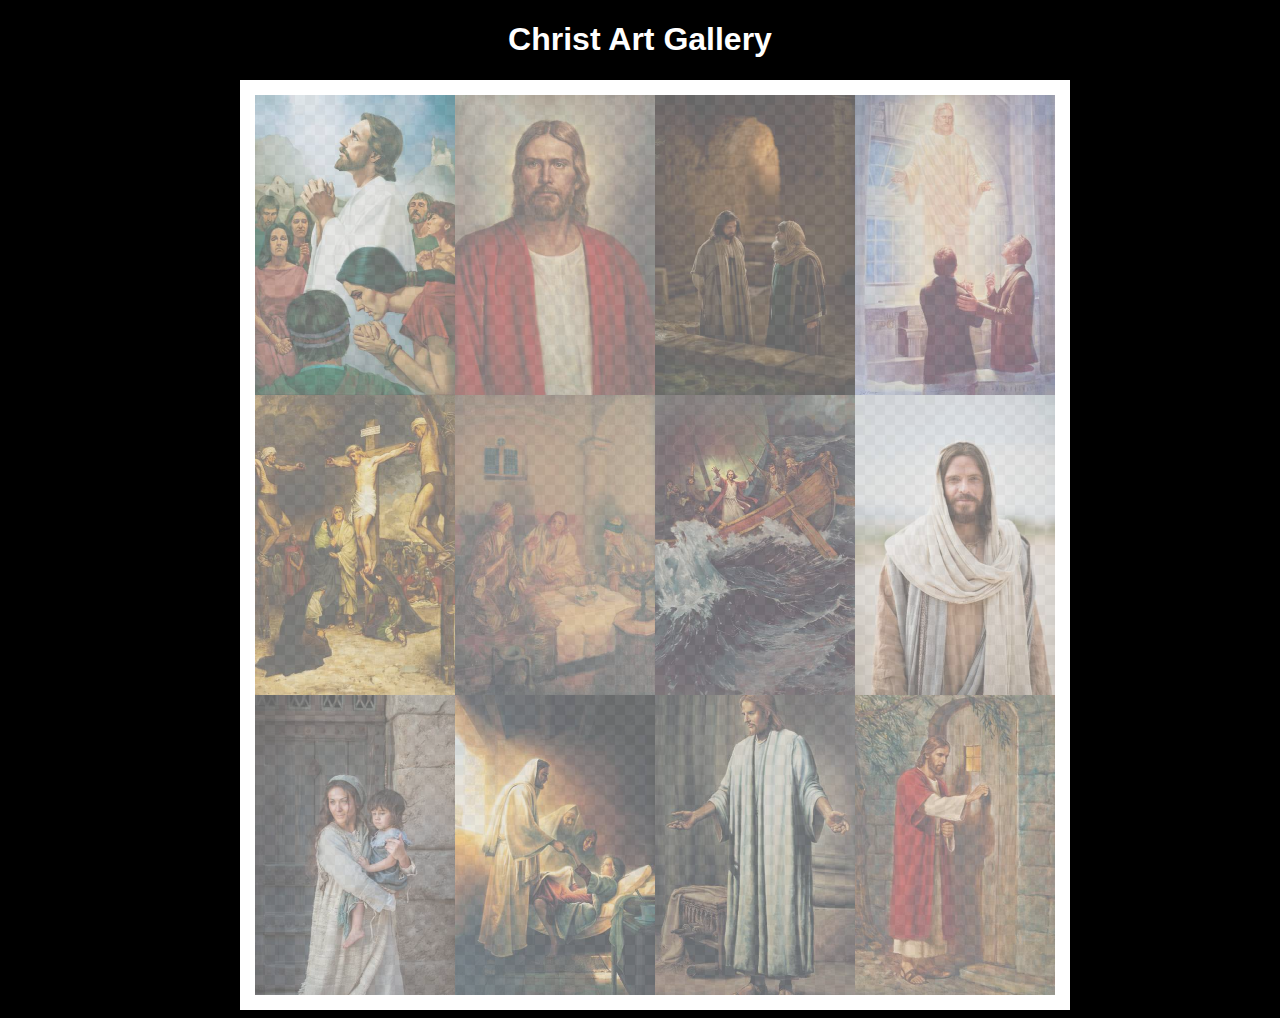
<file: ice/gallery/gallery.html>
<!DOCTYPE html>
<html lang="en">
<head>
    <meta charset="UTF-8">
    <meta name="viewport" content="width=device-width, initial-scale=1.0">
    <title>Images of Christ</title>
    <style>
        body {
            background: black;
        }
        #wrapper{
            width: 800px;
            margin: 0 auto;
        }
        nav {
            color: white;
            text-align: center;
            font-family: Haettenschweiler, 'Arial Narrow Bold', sans-serif;
        }
        #gallery{
            display: grid;
            grid-template-columns: 200px 200px 200px 200px;
            border: 15px solid rgb(255, 255, 255);
            width: 100%;
            background-color: #ddd;
            background-image:
                linear-gradient(45deg, #ccc 26%, transparent 26%), 
                linear-gradient(135deg, #ccc 26%, transparent 26%),
                linear-gradient(45deg, transparent 75%, #ccc 75%),
                linear-gradient(135deg, transparent 75%, #ccc 75%);
            background-size: 20px 20px; /* Must be a square */
            background-position: 0 0, 10px 0, 10px -10px, 0px 10px; 
            
        }
        #gallery a {
            cursor: url('images/christus.png'), pointer;
        }
        #gallery img {
            width: 200px;
            height: 300px;
            opacity:50%;
            display:block;
        }
        #gallery img:hover{
            opacity: 100%;
        }
    </style>
</head>
<body>
    <div id="wrapper">
        <nav>
            <h1>Christ Art Gallery</h1>
        </nav>
        <main>
            <div id="gallery">
                <a href="images/big/img1.jpg"><img src="images/small/img1.jpg" alt="small file size" ></a>
                <a href="images/big/img2.jpg"><img src="images/small/img2.jpg" alt="samll file size" ></a>
                <a href="images/big/img1.jpg"><img src="images/small/img3.jpg" alt="samll file size" ></a>
                <a href="images/big/img1.jpg"><img src="images/small/img4.jpg" alt="samll file size" ></a>
                <a href="images/big/img1.jpg"><img src="images/small/img5.jpg" alt="small file size" ></a>
                <a href="images/big/img1.jpg"><img src="images/small/img6.jpg" alt="samll file size" ></a>
                <a href="images/big/img1.jpg"><img src="images/small/img7.jpg" alt="small file size" ></a>
                <a href="images/big/img1.jpg"><img src="images/small/img8.jpg" alt="small file size" ></a>
                <a href="images/big/img1.jpg"><img src="images/small/img9.jpg" alt="small file size" ></a>
                <a href="images/big/img1.jpg"><img src="images/small/img10.jpg" alt="small file size" ></a>
                <a href="images/big/img1.jpg"><img src="images/small/img11.jpg" alt="small file size" ></a>
                <a href="images/big/img1.jpg"><img src="images/small/img12.jpg" alt="small file size" ></a>
            </div>
        </main>
    </div>
</body>
</html>
</file>
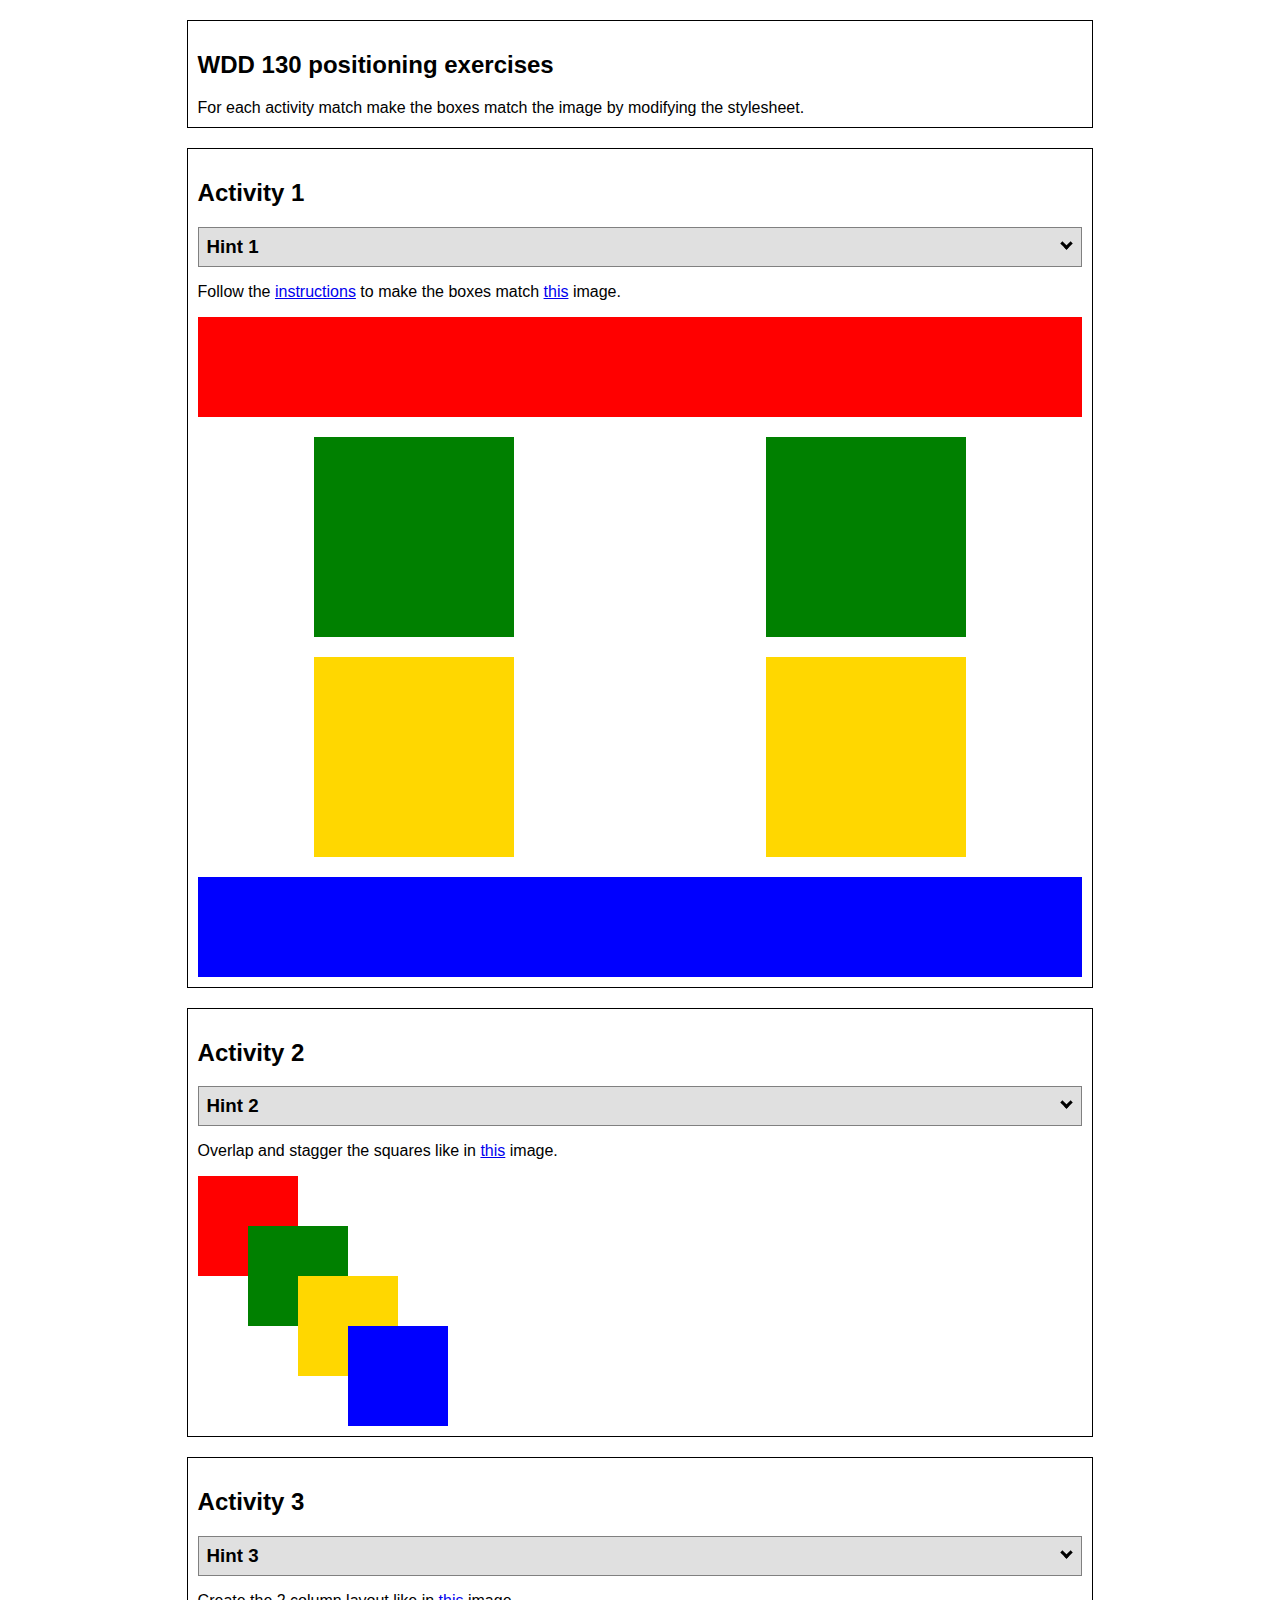
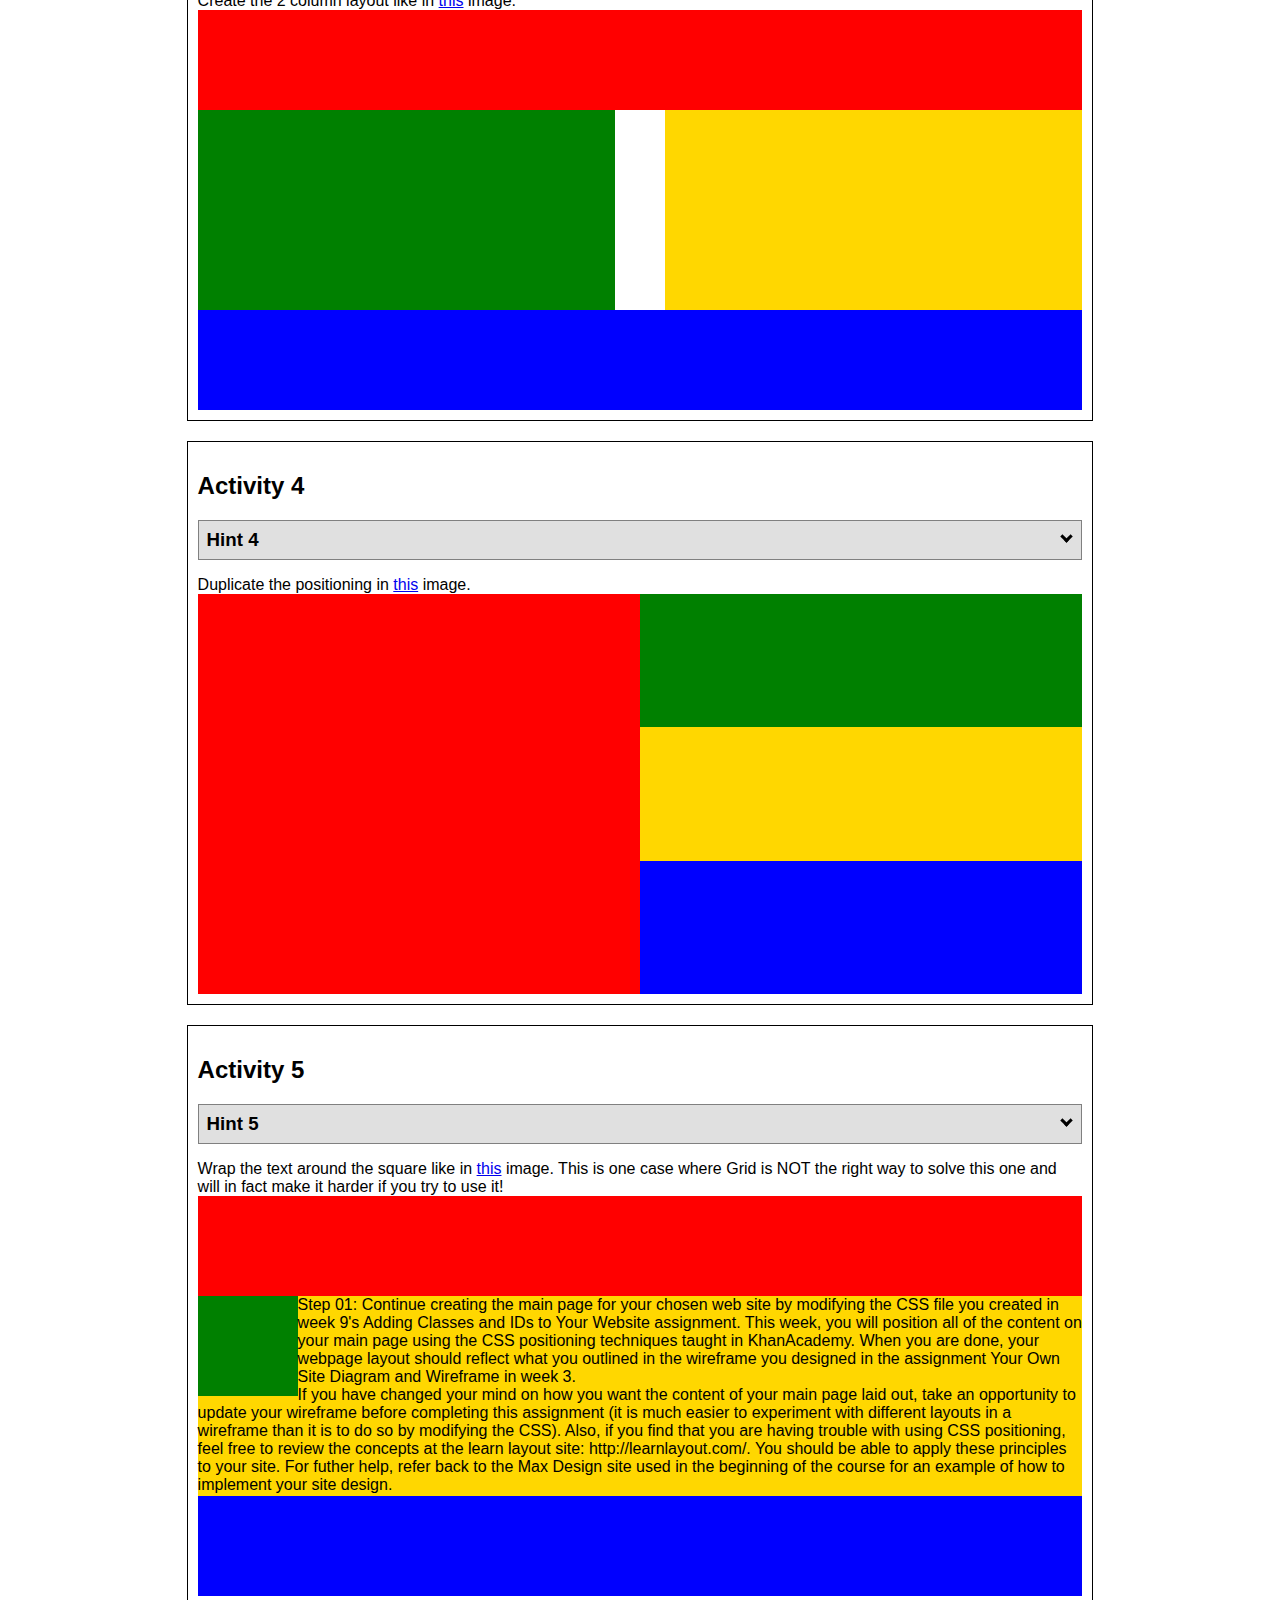
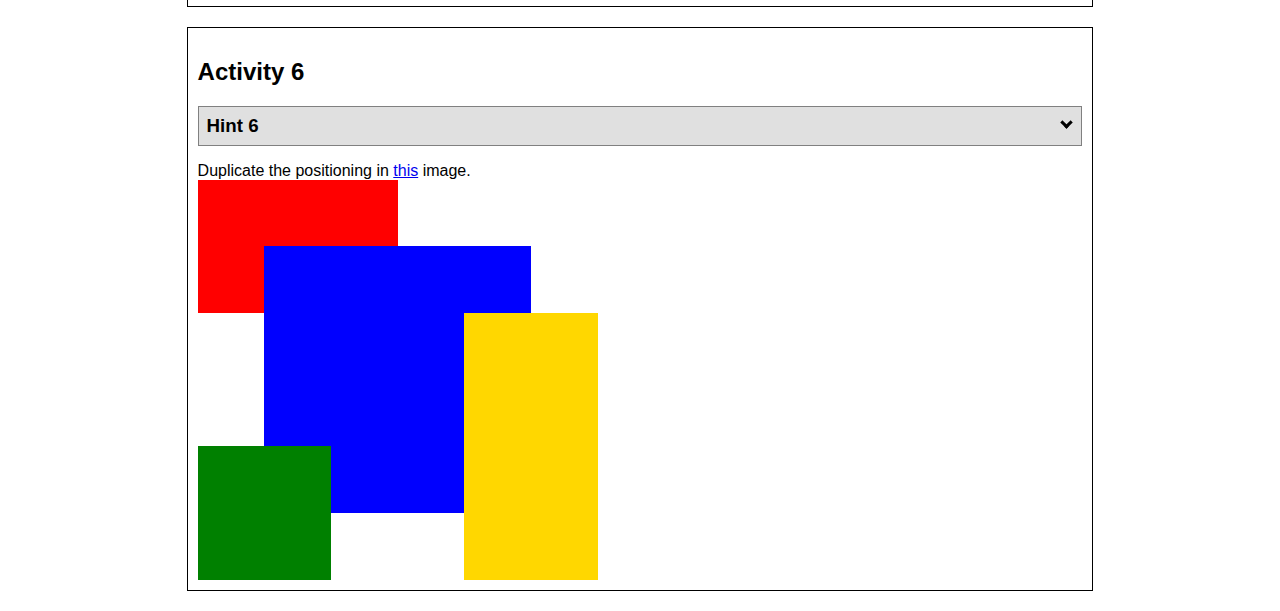
<file: ice/positioning/positioning.html>
<!DOCTYPE html>
<html lang="en">
  <head>
    <!-- HTML - Name: positioning.html -->
    <title>Positioning Activity</title>
    <link rel="stylesheet" type="text/css" href="positionstyles.css" />
  </head>
  <body>
    <div class="activity">
      <h2>WDD 130 positioning exercises</h2>
      For each activity match make the boxes match the image by modifying the stylesheet.</div>
    <div class="activity">
      <h2>Activity 1</h2>
      <section class="hint"><input type="checkbox" ><i></i> <h3>Hint 1</h3><div><p>Check out the <a href="../../activities/week07/ice-css_positioning.html" target="_blank">activity instructions</a></p></div></section>
      <p>Follow the <a href="../../activities/week07/ice-css_positioning.html"" target="_blank">instructions</a> to make the boxes match  <a href="../../images/example1.png" target="_blank">this</a> image.</p>
      <div class="content1" >
        <div class="red1" ></div>
        <div class="green1" ></div>
        <div class="green1" ></div>
        <div class="yellow1"></div>
        <div class="yellow1"></div>
        <div class="blue1"></div>
      </div>
    </div>
    <div class="activity">
      <h2>Activity 2</h2>
      <section class="hint"><input type="checkbox" > <h3>Hint 2</h3><i></i><div>
      <ul>
      <li>grid-template-columns: 50px 50px 50px 50px 50px </li></ul></div></section>
      <p>Overlap and stagger the squares like in <a href="../../images/example2.png" target="_blank">this</a> image.</p>
      <div class="content2" >
        <div class="red2" ></div>
        <div class="green2" ></div>
        <div class="yellow2"></div>
        <div class="blue2"></div>
      </div>
    </div>
    <div class="activity">
      <h2>Activity 3</h2>
      <section class="hint"><input type="checkbox" > <h3>Hint 3</h3><i></i><div><p>This one is going to be best solved with CSS Grid. Remember to make the boxes the right width first...then start moving them around. </p><h4>Properties used:</h4><ul><li>display:grid;</li><li>grid-template-columns:</li><li>grid-column-gap:</li>
        <li>grid-column:</li>  </ul></div></section>
      Create the 2 column layout like in <a href="../../images/example3.png" target="_blank">this</a>  image.
      <div class="content3" >
        <div class="red3" ></div>
        <div class="green3" ></div>
        <div class="yellow3"></div>
        <div class="blue3"></div>
      </div>
    </div>
    <div class="activity">
      <h2>Activity 4</h2>
      <section class="hint"><input type="checkbox" > <h3>Hint 4</h3><i></i><div><p>For the others we have been primarily concerned with width. For this one you will need to adjust height as well. </p><h4>Properties used:</h4><ul><li>display:grid;</li><li>grid-template-columns:</li><li>grid-row:</li></ul></div></section>
      Duplicate the positioning in <a href="../../images/example4.png" target="_blank">this</a> image. 
      <div class="content4" >
        <div class="red4" ></div>
        <div class="green4" ></div>
        <div class="yellow4"></div>
        <div class="blue4"></div>
      </div>
    </div>

    <div class="activity">
      <h2>Activity 5</h2>
      <section class="hint"><input type="checkbox" > <h3>Hint 5</h3><i></i><div><p>Grid is <strong>not</strong> the right way to do this.  In fact there is only one way to really do that...and that is with float. Remember that we float the thing we want the text to wrap around.  Also remember to start by making all the shapes the right size and shape.</p><h4>Properties used:</h4><ul><li>float: left;</li></ul></div></section>
      Wrap the text around the square like in <a href="../../images/example5.png" target="_blank">this</a> image. This is one case where Grid is NOT the right way to solve this one and will in fact make it harder if you try to use it!
      <div class="content5" >
        <div class="red5" ></div>
        <div class="green5" ></div>
        <div class="yellow5">Step 01: Continue creating the main page for your chosen web site by modifying the CSS file you created in week 9's Adding Classes and IDs to Your Website assignment. This week, you will position all of the content on your main page using the CSS positioning techniques taught in KhanAcademy. When you are done, your webpage layout should reflect what you outlined in the wireframe you designed in the assignment Your Own Site Diagram and Wireframe in week 3. <br />
          If you have changed your mind on how you want the content of your main page laid out, take an opportunity to update your wireframe before completing this assignment (it is much easier to experiment with different layouts in a wireframe than it is to do so by modifying the CSS). Also, if you find that you are having trouble with using CSS positioning, feel free to review the concepts at the learn layout site: http://learnlayout.com/. You should be able to apply these principles to your site. For futher help, refer back to the Max Design site used in the beginning of the course for an example of how to implement your site design.</div>
        <div class="blue5"></div>
      </div>
    </div>
    <div class="activity">
      <h2>Activity 6</h2>
      <section class="hint"><input type="checkbox" > <h3>Hint 6</h3><i></i><div><p>This one is all about visualizing the grid behind the layout. If you are having a hard time doing that first: all the sizes are even multiples of 100, and second here is another example with the lines drawn: <a href="../../images/example6-hint.png" target="_blank">example 6 with lines</a>. For this one you will find it easiest if you use px for the column width. You can also use <kbd>z-index</kbd> to control the element layering.    </p><h4>Properties used:</h4><ul><li>display:grid;</li><li>grid-template-columns:</li><li>grid-column:</li><li>grid-row:</li><li><a href="https://www.w3schools.com/cssref/pr_pos_z-index.asp" target="_blank">z-index:</a></li></ul></div></section>
      Duplicate the positioning in <a href="../../images/example6.png" target="_blank">this</a> image.
      <div class="content6" >
        <div class="red6" ></div>
        <div class="green6" ></div>
        <div class="yellow6"></div>
        <div class="blue6"></div>
      </div>
    </div>
  </body>
</html>
</file>
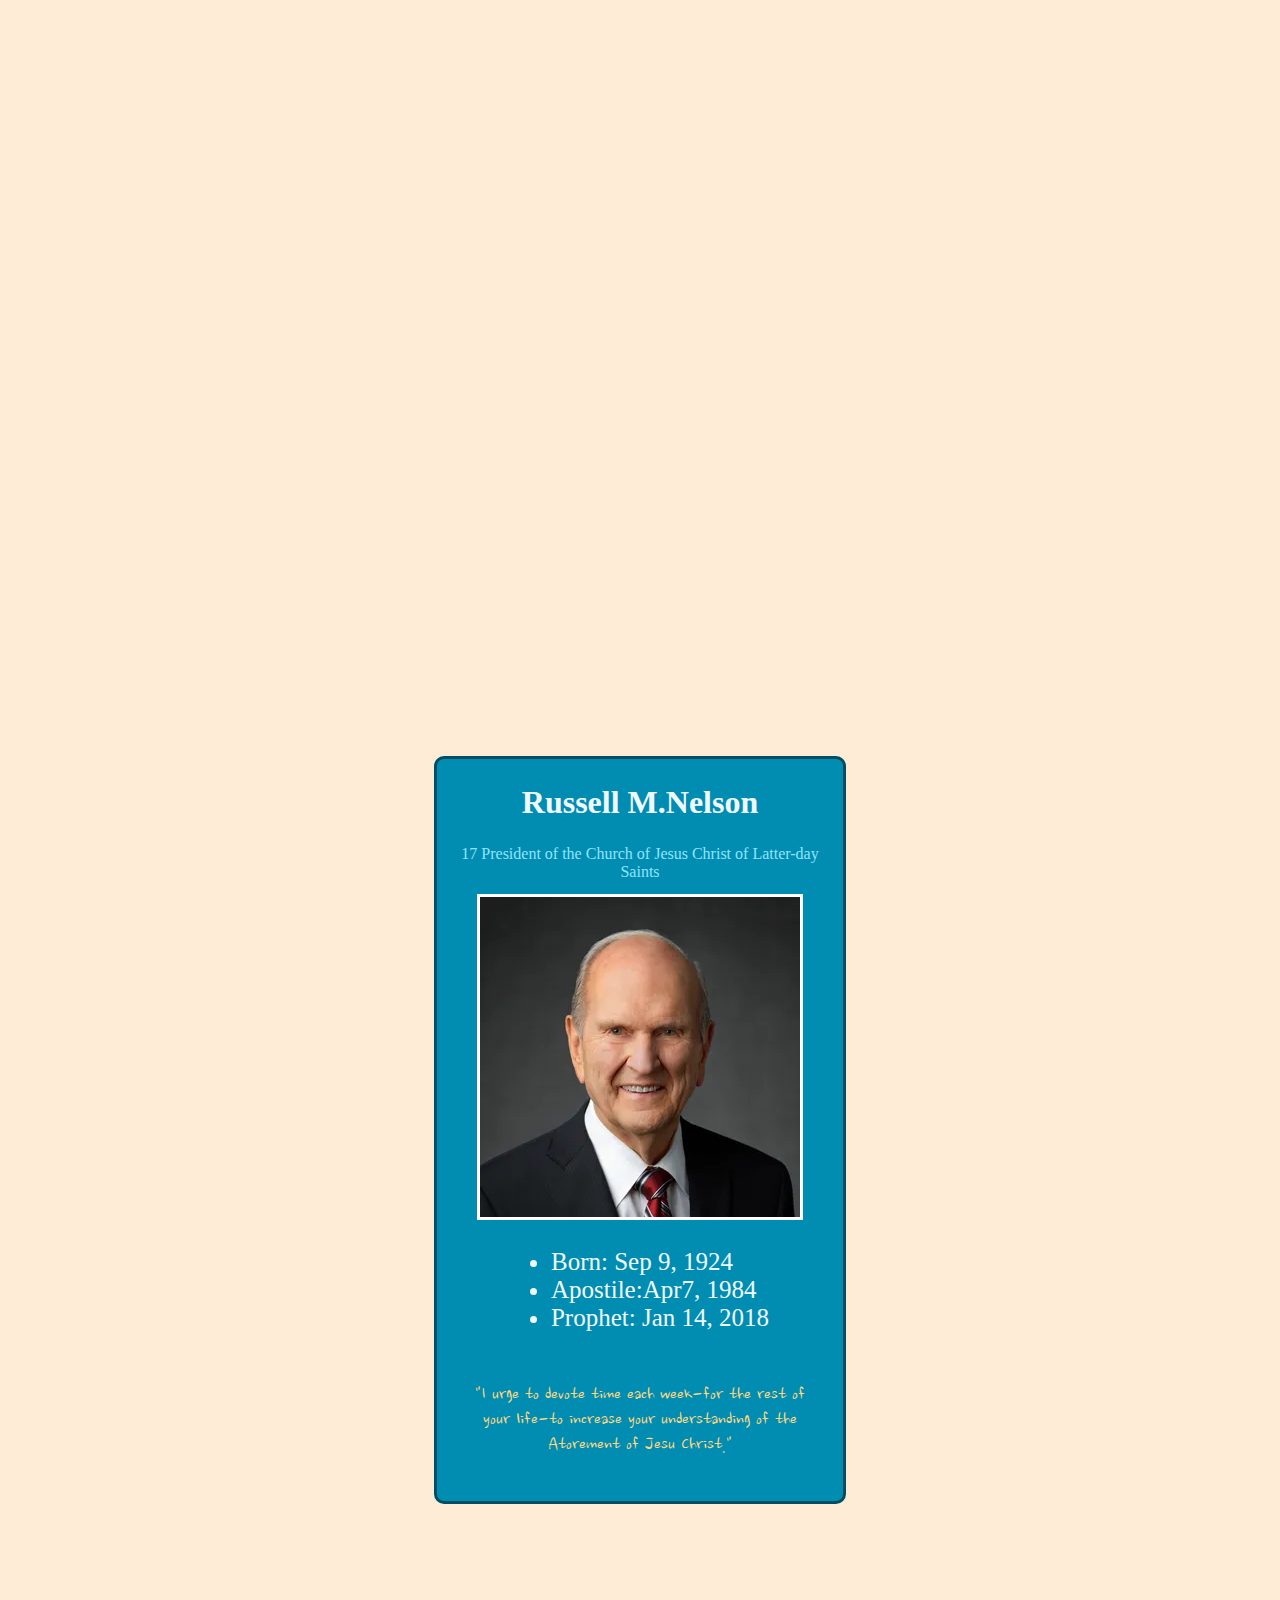
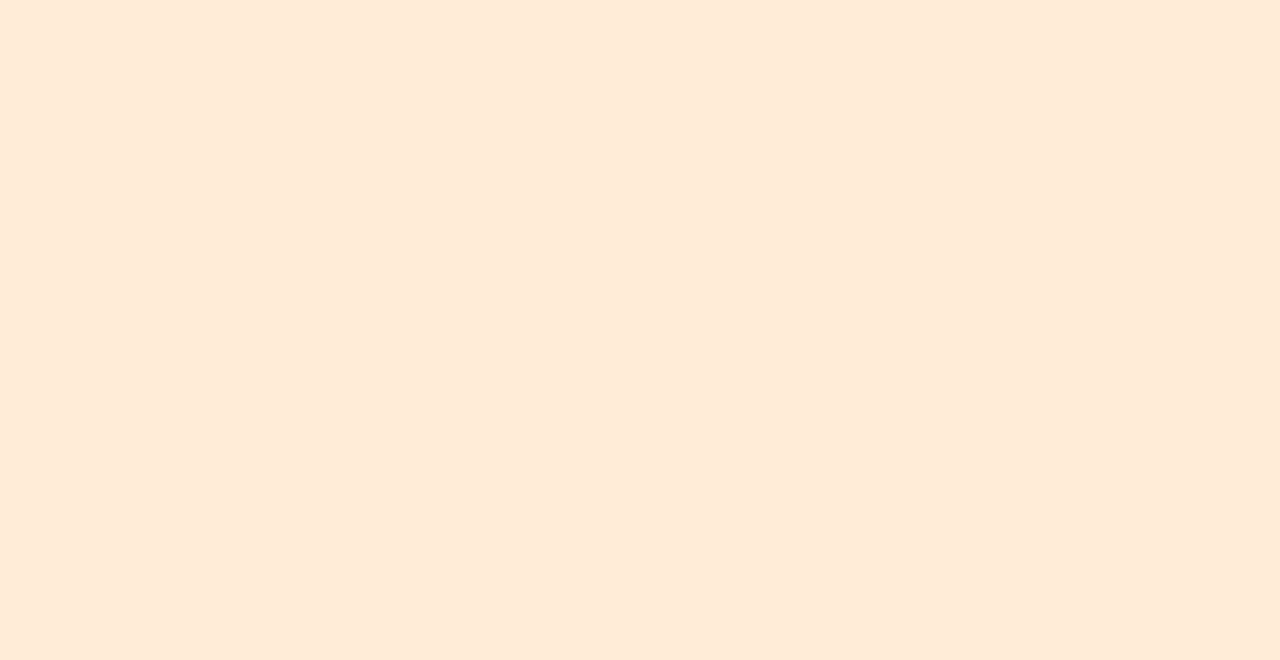
<file: ice/prophet_cards/nelson.html>
<!DOCTYPE html>
<html lang="en">
<head>
    <meta charset="UTF-8">
    <meta name="viewport" content="width=device-width, initial-scale=1.0">
    <title>Russell M. Nelson</title>
    <style>
        /* Insert styles here, this is called an internal stylesheet  */
        @import url('https://fonts.googleapis.com/css2?family=Nanum+Brush+Script&display=swap');
        body {
            display:grid;
            background: #FFECD7;
            grid-template-columns: 2fr 1fr 2fr;
            grid-template-rows: 1fr 1fr 1fr;  
            color:aliceblue
        }
        
        #box{
            border:solid 3px #004e63;
            border-radius: 10px;
            box-sizing: border-box;
            padding: 20px;
            background-color: #008Db1; 
            display:grid;
            grid-area: 2/2/3/3;
            justify-items: center;
            align-items: center;
            
        }
        .president{
            border:solid 3px white;
            margin-left: 20px;
            margin-right: 20px;
        }

        h1{
            font: white;
            border:solid 0px transparent;
            margin: 5px;
        }
        .subtitle{
            color:#91E4FB;
            border:solid transparent;
            text-align: center;
            margin-bottom: 10px;
        }
        
        .content{
            border: solid transparent;
            box-sizing: border-box;
            color:#FFD783;
            font-family: "Nanum Brush Script", cursive;
            font-weight: 400;
            font-style: normal;
            font-size: 20px;
            text-align: center;
        }
        .lable{
            color: aliceblue;
            border: solid transparent;
            font-size: 25px;
            justify-items: baseline;
            
        }

    </style>
</head>
<body>
<main id="box">
 <h1> Russell M.Nelson</h1>
 <p class="subtitle"> 17 President of the Church of Jesus Christ of Latter-day Saints</p>
 <img class="president" src="images/russell_nelson.png"> 
 
 <section class="lable">
    <ul>
    <li>Born: Sep 9, 1924</li>
    <li>Apostile:Apr7, 1984</li>
    <li>Prophet: Jan 14, 2018</li>
    </ul>
 </section>

 <section class="content">
    <p>
        "I urge to devote time each week-for the rest of your life-to increase your understanding of the Atorement of Jesu Christ."
    </p>

 </section>
</main>
</body>
</html>
</file>
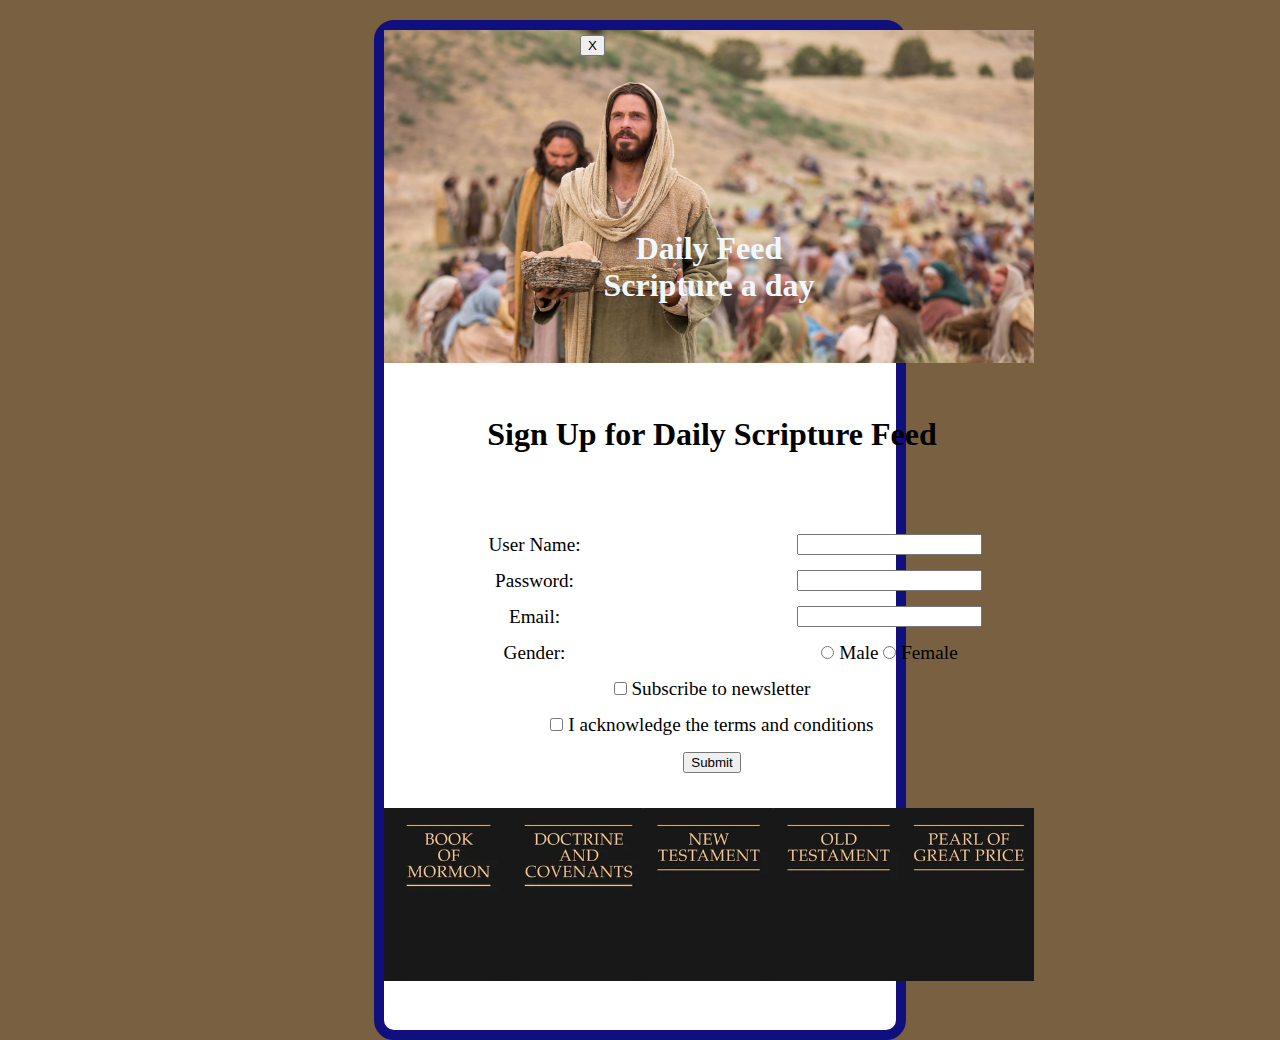
<file: ice/signup/signup.html>
<!DOCTYPE html>
<html lang="en">

<head>
    <meta charset="UTF-8">
    <meta name="viewport" content="width=device-width, initial-scale=1.0">
    <title>Daily Feed Sign Up</title>

    <style>
        * {
            margin: 0;
        }

        body {
            background: rgb(120, 96, 64);
        }
        #formContainer{
            border: solid 10px rgb(15, 15, 125);
            border-radius:20px;
            width: 40%;
            height: 1000px;
            justify-self: center;
            margin-top: 20px;
            display: grid;
            grid-template-rows:1.5fr 1fr 1fr 1fr ;
            background-color:white;
        }
        .biaoti{
            grid-row: 1/2;
            text-align: center;
            background-image: url(images/jesus_feeds_5000.jpeg);
            background-size: 100%;
            color: aliceblue;
        }
        .wenben{
            margin-top: 200px;
        }

        #biaoge{
            display: grid;
            grid-row: 2/4;
            border: transparent solid;
            justify-items: center;
            width: 100%;
        }
        #myForm{
            display: grid;
            grid-template-columns: 1fr 1fr;
            width: 100%;
            align-items: center;   
            justify-items: center;
            column-gap: 60px;
            row-gap: 10px;
            font-size: larger;
        }
        #closeBtn{
            position: absolute;
            top: 35px;
            left: 580px;
        }
        #newsletter{
            grid-column: 1/3;
        }
        #conditions{
            grid-column: 1/3;
        }
        #submit{
            grid-column: 1/3;
            margin-bottom: 30px;
        }
        img{
            width: 130px;
        }
        

        .tupian {
            display: grid;
            grid-template-columns: 1fr 1fr 1fr 1fr 1fr;
            justify-items: center;
        }
        
        h3{
            margin-top: 50px;
            margin-bottom: 50px;
            font-size: xx-large;
        }



    </style>




</head>

<body>
    <div id="formContainer">

        <div class="biaoti">
            <div class="wenben">
        <h1>Daily Feed</h1>
        <h1>Scripture a day</h1>
            </div>
        </div>

    <div id="biaoge">
        <h3>Sign Up for Daily Scripture Feed</h3>
        <form id="myForm">
            <button type="button" id="closeBtn">X</button>
            <label for="username">User Name:</label>
            <input type="text" id="username" name="username" required>

            <label for="password">Password:</label>
            <input type="password" id="password" name="password" required>

            <label for="email">Email:</label>
            <input type="email" id="email" name="email" required>

            <label>Gender:</label>
            <div>
                <input type="radio" id="male" name="gender" value="male" required>
                <label for="male">Male</label>
                <input type="radio" id="female" name="gender" value="female" required>
                <label for="female">Female</label>
            </div>

            <section id="newsletter">
                <input type="checkbox" id="newsletter" name="newsletter">
                <label for="newsletter">Subscribe to newsletter</label>
            </section>

            <section id="conditions">
                <input type="checkbox" id="conditions" name="conditions" required>
                <label for="conditions">I acknowledge the terms and conditions</label>
            </section>

            <section id="submit">
                <button type="submit">Submit</button>
            </section>
        </form>
    </div>

    <div class="tupian">
        <img src="images/book_of_mormon.webp">
        <img src="images/doctrine_and_covenants.webp">
        <img src="images/new_testament.webp">
        <img src="images/old_testament.webp">
        <img src="images/pearl_of_great_price.webp">
    </div>
    </div>

    <div id="output"></div>

    <script>
        // Here is some Javascript to start looking forward to wdd131
        document.getElementById("closeBtn").addEventListener("click", function () {
            document.getElementById("formContainer").style.display = "none";
         });
        const form = document.getElementById('myForm');
        const output = document.getElementById('output');

        form.addEventListener('submit', function (event) {
            event.preventDefault(); // Stop form from actually submitting

            const formData = new FormData(form);
            const entries = [];

            for (const [key, value] of formData.entries()) {
                if (key == "password") {
                    entries.push(`<strong>${key}</strong>: ${value} (you should probably encrypt the password)`);
                } else {
                    entries.push(`<strong>${key}</strong>: ${value}`);
                }
            }

            output.innerHTML = `
            <br>  
            <h3>Here is the data that would be sent to the server:</h3>
            <ul>
                ${entries.map(item => `<li>${item}</li>`).join('')}
            </ul>
            `;
                });
    </script>

</body>

</html>
</file>
<file: styles/Portalpage.css>
.lianjie{
    border:solid 3px black;
    background-color: cornflowerblue;
    display: flex;
    margin-top: 350px;
    height: 80px;
    border-radius: 20px;
    width: 50%;
    justify-self: center;
}
.lianjie a{
    text-decoration: none;
    color: cornsilk;
    width: 100%;
    height: 100%;
    display: flex;
    align-items: center;
    justify-content: center;
}
</file>
<file: styles/website.css>
@import url('https://fonts.googleapis.com/css2?family=Nanum+Brush+Script&display=swap');
body{
    background-image: url(../images/huawen.jpg);
    background-repeat: repeat;
}
main{
    border: solid white 3px;
    border-radius: 20px;
    background-color: #FFF2EB;
    margin: 10px 100px 10px 100px;
    position:relative;
    z-index: 1;
    overflow: hidden;
}
#headertext{
    display: grid;
    grid-template-columns: 200px auto;
    grid-template-rows: 1fr;
    border-bottom: 3px white solid;
    border-bottom-right-radius: 20px;
    border-bottom-left-radius: 20px;
    background-color:rgba(196, 112, 15, 0.535);
}
.logo{
    height: 100px;
    width: 100px;
    border-radius: 50%;
    margin: 10px;
    grid-column: 1/2;

}
.menu{
    display:grid;
    grid-auto-flow: column;
    grid-column: 2/3;
    justify-content: space-around;
    align-items: center;
    margin-left: -100px;
}

.menu a {
    text-decoration: none;
    color: pink;
    font-family: "Nanum Brush Script", cursive;
    font-size: 80px;
    border: solid 0px transparent;
}

.menu a:hover{
    color: white;
    background-color: pink;
}

h1{
    border:solid 1px transparent;
    display: flex;
    justify-content: center;
    align-content: center;
    font-family: "Nanum Brush Script";
    font-size: 100px;
}

.rdp{
    border:solid 0px transparent;
    box-sizing:border-box;
    width:100%;
    margin-top: -415px;
    position: relative;
    z-index: -1;
    border-top-right-radius: 17px;
    border-top-left-radius: 17px;
}

.hezhao{
    border: solid 3px whitesmoke;
    box-shadow: 5px 5px 10px rgba(0, 0, 0, 0.3);
    width: 600px;
}

.twenben{
    border: solid 3px transparent;
    padding: 20px;
    display: grid;
    justify-items: center;
    align-items: center;
    margin-top: 200px;
}

.wenben img{
    border: solid whitesmoke 3px;
    border-radius: 20px;
    box-shadow: 5px 5px 10px rgba(0, 0, 0, 0.3);
    width: 370px;
}

.wenben{
    display: grid;
    grid-template-columns: 1fr 1fr;
    justify-content: center;
}
.max{
    grid-column: 1/3;
    display:flex;
    align-items: center;
    justify-content: center;
    gap: 100px;
    margin-top: 150px;
}

.maxtext{
    border:solid 3px burlywood;
    border-radius: 20px;
    width: 500px;
    justify-items: center;
    padding:20px;
    background-image: url(../images/rose\ background.jpg);
    background-repeat: repeat;
}

.card{
    display: grid;
    justify-items: center;
    margin-top: 300px;
}
.card p{
    border: solid 3px burlywood;
    padding: 20px;
    width: 370px;
    height: 150px;
    border-radius: 20px;
    box-shadow: 5px 5px 10px rgba(0, 0, 0, 0.3);
    background-image: url(../images/rose\ background.jpg);
}

.footable{
    border:solid 3px paleturquoise;
    border-collapse: collapse;  
    border-radius: 20px;
    width: 100%;
    text-align: center;
}

.footable {
  width: 100%;
  margin: 2rem 0;
  border-collapse: separate;
  border-spacing: 0;
  margin-top: 100px;
}

.footable th, .footable td {
  padding: 0.75rem;
  border: 1px solid paleturquoise;
}

.footable th {
  background-color: rgba(175, 238, 238, 0.3);
}

form{
  margin: 2rem 0;
  padding: 1rem;
  background-color: rgba(255,255,255,0.8);
  border-radius: 10px;
  margin-top: 100px;
}

input[type="text"],
input[type="email"] {
  width: 100%;
  padding: 0.5rem;
  margin: 0.5rem 0;
  border: 1px solid #ccc;
  border-radius: 4px;
}

input[type="submit"],
input[type="reset"] {
  padding: 0.5rem 1rem;
  margin-right: 0.5rem;
  background-color: pink;
  border: none;
  border-radius: 4px;
  cursor: pointer;
}

.yaoqiu{
    display: flex;
    justify-content: center;
}

#liebiao{
    margin-top: 100px;
}
ul{
    display:flex;
    justify-content: space-around;
}

/*** about me ***/

.xiaolian{
    display: flex;
    border: solid transparent;
    justify-content: center;
    font-size: 25px;
}
.xiaoliantu{
   display:flex;
   justify-content: center;
}

.icenav{
    display: flex;
    font-size: 50px;
    flex-direction: column;
    margin-left:150px;
}
.icenav a{
    text-decoration: none;
    color: black;
}
</file>
<file: ice/fathersday/styles/styles.css>
/* Add your CSS here to style your father's day page */
@import url('https://fonts.googleapis.com/css2?family=Nanum+Brush+Script&display=swap');
body{
    background-color: peru;
}
#wrapper{
    border: 3px solid pink;
    border-radius: 30px;
    background-color: orange;
    margin:20px
}
ul{ border: solid transparent 0px;
    box-sizing: border-box;
    padding: 20px;
    display:grid;
    grid-auto-flow: column;
    justify-content: space-around;
    border-bottom:3px solid bisque ;
    background-color: lightcoral;
    margin-top: 0%;
    border-top-left-radius:30px ;
    border-top-right-radius:30px;
    list-style: none;
}

ul :hover{
    background-color: azure;
    color: lightcoral;
}



h1{
    border:solid transparent;
    display:flex ;
    justify-content: center;
    position: relative;
    z-index: 2;
    grid-column: 1/4;
    font-size: 100px;
}
img{
    border: solid transparent;
    padding:0px;
    box-sizing: border-box;
    width: 100%;
    margin-top: -280px;
    position: relative;
    z-index: 1;
    grid-column: 1/4;
}

section{
    border: 3px solid pink;
    border-radius: 20px;
    justify-items: center;
    background-color: bisque;
    display: grid;
    margin: 50px;
    padding: 20px;
}
footer{
    display: grid;
    border: solid transparent;
    margin-top: 50px;
    grid-column: 1/4;
    justify-content: center;
    align-items: center;
    margin-bottom: 20px;

}

main{
    display:grid;
    grid-template-columns: 1fr 1fr 1fr;
    font-family: "Nanum Brush Script";
    font-size: large;
}
</file>
<file: styles/final_project.css>
@import url('https://fonts.googleapis.com/css2?family=Playfair+Display+SC:ital,wght@0,400;0,700;0,900;1,400;1,700;1,900&display=swap');
@import url('https://fonts.googleapis.com/css2?family=Winky+Rough:ital,wght@0,300..900;1,300..900&display=swap');

:root{
    --primary:#283593;
    --seconday:#5C6BC0;
    --accent1:#ECEFF1;
    --accent2:#263238;
    --accent3:#90A4AE;
}

body{
    background-color: var(--accent3);
}

#wrapper{
    border: solid 7px var(--accent2);
    margin: 100px;
    padding: 20px;
    background-color: var(--accent1);
    border-radius: 20px;
}

header{
    display:flex;
    justify-content: center;
    align-items: center;
    font-family: "Playfair Display SC", serif;
    font-weight: 700;
    font-style: normal;
    border-bottom: solid 7px var(--accent2);
}

main{
    margin-top: 30px;
}

.card{
    border-left: solid 3px var(--accent3);
    padding-left: 20px;
    margin-top: 100px;
    margin-bottom: 20px;
}

.button{
    border: solid 3px var(--accent2);
    background-color: var(--accent3);
    border-radius: 20px;
    width: 100px;
}

.button a{
    width: 100%;
    height: 100%;
    text-decoration: none;
    color: black;
    display: flex;
    justify-content: center;
    align-items: center;
}

footer{
    border-top: solid 3px var(--accent2);
    display: flex;
    justify-content: center;
    align-items: center;
    margin-top: 100px;
    padding-top: 20px;
}

h2{
    font-family: "Playfair Display SC", serif;
}
p{
    font-family: "Winky Rough", sans-serif;
    line-height: 2em;
}
</file>
<file: styles/homework.css>
@import url('https://fonts.googleapis.com/css2?family=Rock+Salt&display=swap');
@import url('https://fonts.googleapis.com/css2?family=Raleway:ital,wght@0,100..900;1,100..900&display=swap');
      

body{
    background-color: #fcfbfb;
    font-family:"Raleway", Arial, sans-serif;
    font-size: 22px;
    margin: 0%;
      } 

header{
    display:grid;
    grid-template-columns:150px auto;
    grid-template-rows: 100px;
    background-color: rgba(67, 69, 60, 0.9);
}      

header img{
    border:solid 0px transparent;
    padding-top:5px;
    justify-self:center;
    align-self: center;
    height:100%;   
      }

#link{
    display:flex;
    justify-content: space-around; 
    align-items: center;  
}      

#link a {
    color:#fcfbfb;
    text-decoration: none;    
    margin-left: 100px;
    margin-right: 100px;
}
#link a:hover {
    background-color: #d9c2a3;
    color:#6f7364;
}

#firstpage{
    display:grid;
    grid-template-columns:1fr 3fr 1fr;
    grid-template-rows:1fr 1fr;
    margin-top: -100px;
}

.hometitle{
    font-family: "Rock Salt", 'Bradley Hand', sans-serif;
    font-size:2em;
    color:#d9c2a3
      }
#hero-box{
    grid-column:2/3;
    grid-row:1/2;
    margin-top: 100px;
    color:white;
    justify-items: center;
}

.headpicture {
    display: grid;
    grid-column:1/4;
    grid-row:1/3;
    width:100%;
    z-index: -1;
    margin-bottom: 50px;
}   

.button, .button1{
    border:solid  #d9c2a3;
    padding:5px;
    text-decoration-line: none;
    background-color: #d9c2a3;
    color:black;
    border-radius: 10px;
}



/*                               */


#maincontent{
    display: grid;
    grid-template-columns: 1fr 1fr 1fr 1fr 1fr 1fr 1fr 1fr 1fr 1fr;
    grid-template-rows:1fr 3fr 1fr 1fr 0.5fr 2fr 0.5fr 1fr 1fr;
}

.river{
    display:grid;
    grid-area: 2/2/3/4;
    justify-items: center;
}

.camping{
    display:grid;
    grid-area:2/5/3/7;
    justify-items: center;
}

.rapids{
    display:grid;
    grid-area:2/8/3/10;
    justify-items: center;
}
.zhaopian{
    border: solid 3px #d9c2a3 ; 
    box-sizing: border-box;
    width:100%;
    box-shadow: 5px 5px 10px 0 rgba(0,0,0,0.3);

}

.mountain{
    display: grid;
    grid-area:5/2/8/7;
    align-items: center;
    justify-items: center;
    box-sizing: border-box;
}

#mountains{
     box-shadow: 5px 5px 10px 0 rgba(0,0,0,0.3);
}
/*上面的字与下面图片的距离还需要改进*/

#ground{
    width: 100%;
    height:1000px ;
    background-color: #d9c2a3;
    grid-area: 4/1/9/11;
}


.footer1{
    border: solid transparent;
    background-color: #6f7364;
    color:#fcfbfb;
    text-align: center;
    grid-area:6/6/7/10;
    height: 60%;
    display:grid;
    margin-top: 100px;
    box-shadow: 5px 5px 10px 0 rgba(0,0,0,0.3);
   
}

.wenben{
    display: grid;
    align-items: center;
}

.wenben1{
    font-size: small;
    margin-top: -45px;
    margin-left: 20px;
    margin-right: 20px;
    display: grid;
    align-items: center;
}
.footer2{
    border:solid transparent;
    padding:20px;
    margin-top: 100px;
    background-color: #6f7364;
    color: #d9c2a3;
    display: flex;
    justify-content: space-around;
    align-items: center;
}

.footer2 a {
    border:solid transparent;
    color:#d9c2a3;
    text-decoration: none;
}

.flink a {
    text-decoration: none;

}




@media screen and (max-width:900px) {
     #firstpage, #maincontent {
        display: block;
        height: auto;
    }
    nav, footer {
        flex-direction: column;
    }
    nav a {
        display: block;
        padding: 15px;
    }
    #maincontent {
        margin-top: 0;
    }
    #hero-box {
        margin-top: 0;
    }
    #hero-box h4 {
        display: none;
    }
    #hero-box h1 {
        color: #6f7364;
    }
    .home-title {
        font-size: 25px;
    }
    .river, .camping, .rapids { 
        margin: 50px auto;
        width: 60%;
    }
    #ground {
        display: none;
    }
    #mountains, .footer1{
        width: 80%;
        display: block;
        margin: 0 auto;
    }
   
    .footer1{
        box-sizing: border-box;
        width: 100%;
        padding: 50px;
        row-gap: 10px;
    }

    .wenben, .wenben1{
        margin:unset;
    }
    
    .button2{
        margin-top:10px;
    }
    .footer2 {
        display:grid;
        margin-top: 25px;
        justify-items: center;   
    }
}
</file>
<file: ice/favorite_devo/styles/styles.css>
body {
  margin: 0;
  height: 100%;
  font-family: Arial, sans-serif;
  background: linear-gradient(to bottom, #d3d3d3, #001f3f);
  background-repeat: no-repeat; /* Just in case */
  background-attachment: fixed;
}

.container {
  text-align: center;
}

.header {
  padding: 20px 0;
}

.header-image {
  background-image: url('../images/icenter.png'); /* Replace with your image */
  background-repeat: no-repeat;
  background-position: center;
  height: 150px;
  display: flex;
  flex-direction: column;
  justify-content: center;
  color: white;

}

.header-image h1 {
  margin: 0;
  line-height: 0.9;
    font-size: 3.5em;
  font-weight: bold;
  text-shadow: 2px 2px 4px rgba(0, 0, 0, 0.7);
  background: #00000055;
}

.content-box {
  background-color: white;
  margin: 30px auto;
  width: 90%;
  max-width: 900px;
  padding: 40px;
  box-shadow: 5px 5px 0px black;
  min-height: 400px;
  display: grid;
  grid-template-columns:1fr 1fr 1fr ;
  grid-template-rows: 1fr 1fr 1fr;
}

th, td{
  border:solid 2px black;
}

table{
  border:solid 3px black;
  grid-column: 1/4;
  grid-row: 1/2.5;
  background-color: burlywood;
}

#devotional{
  border: solid 3px black;
  border-radius:10px;
  display: grid;
  grid-column: 1/2;
  grid-row: 3/4;
}

.row1{
  background-color:beige;
}

.row2{
  background-color: #00000055;
}
</file>
<file: ice/positioning/positionstyles.css>
/* CSS - Name: "positionstyles.css" */
/* Activity 1 styles */
.content1 {
  /* This is the parent of the activity 1 boxes. */
  display:grid;
  grid-template-columns: 1fr 1fr;
  grid-template-rows: 1fr 2fr 2fr 1fr;
  gap:20px;
}
.red1 { 
  height: 100px; 
  background-color: red; 
  grid-column: 1/3;
} 
.green1 {
  width: 200px; 
  height: 200px; 
  background-color: green; 
  grid-row: 2/3;
  align-self: center;
  justify-self: center;
} 
.yellow1 {
  width: 200px; 
  height: 200px; 
  background-color: gold;
  grid-row: 3/4;
  display: grid;
  align-self: center;
  justify-self: center;
} 
.blue1 {
  height: 100px; 
  background-color: blue; 
  grid-column: 1/3;
} 
/* Activity 2 styles */ 
.content2 {
  /* This is the parent of the activity 2 boxes. */
  display:grid;
  grid-template-columns: 50px 50px 50px 50px 50px ;
  grid-template-rows: 50px 50px 50px 50px 50px;
}
.red2 {
  width: 100px; 
  height: 100px; 
  background-color: red; 
  display: grid;
  grid-column: 1/3;
  grid-row: 1/3;
  position: relative;
  z-index:0;
} 
.green2 { 
  width: 100px; 
  height: 100px; 
  background-color: green; 
   grid-column: 2/4;
  grid-row: 2/4;
  position: relative;
  z-index:1;
} 
.yellow2 {
  width: 100px; 
  height: 100px; 
  background-color: gold; 
   grid-column: 3/4;
  grid-row: 3/4;
  position: relative;
  z-index:2;
} 
.blue2 {
  width: 100px; 
  height: 100px; 
  background-color: blue; 
   grid-column: 4/5;
  grid-row: 4/5;
  position: relative;
  z-index:3;
} 
/* Activity 3 styles */ 
.content3 {
  /* This is the parent of the activity 3 boxes. */
  display:grid;
  grid-template-columns: 1fr 1fr;
  grid-template-rows: 1fr 2fr 1fr;
  column-gap: 50px;
}
.red3 {
  grid-column: 1/3;
  width: 100%; 
  height: 100px; 
  background-color: red; 
} 
.green3 {
  width: 100%; 
  height: 100%; 
  background-color: green;
} 
.yellow3 {
  width: 100%; 
  height: 100%; 
  background-color: gold; 
} 
.blue3 {
  grid-column: 1/3;
  width: 100%;
  height: 100px; 
  background-color: blue; 
} 
/* Activity 4 styles */ 
.content4 {
  /* This is the parent of the activity 4 boxes. */
  height: 400px;
  display:grid;
  grid-template-columns: 1fr 1fr;
  grid-template-rows: 1fr 1fr 1fr;
}
.red4 {
  width: 100%; 
  height: 100%; 
  background-color: red; 
  grid-column: 1/2;
  grid-row: 1/4;
} 
.green4 {
  width: 100%; 
  height: 100%; 
  background-color: green; 
} 
.yellow4 {
  width: 100%; 
  height: 100%; 
  background-color: gold; 
} 
.blue4 {
  width: 100%; 
  height: 100%; 
  background-color: blue; 
} 
/* Activity 5 styles */ 
.content5 {
  /* This is the parent of the activity 5 boxes. */
  height: 400px;
}
.red5 { 
  width: 100%; 
  height: 100px; 
  background-color: red; 
} 
.green5 { 
  width: 100px; 
  height: 100px; 
  background-color: green; 
  float: left;
} 
.yellow5 {
  width: 100%; 
  height: 200px; 
  background-color: gold; 
  grid-row: 2/4;
  grid-column: 1/4;
} 
.blue5 {
  width: 100%; 
  height: 100px; 
  background-color: blue;
} 

/* Activity 6 styles */ 
.content6 {
  /* This is the parent of the activity 6 boxes. */
  height: 400px;
  width: 400px;
  display: grid;
  grid-column: repeat(6,1fr);
  grid-row: repeat(6,1fr);
}
.red6 {
  width: 100%; 
  height: 100%; 
  background-color: red; 
  grid-column: 1/4;
  grid-row: 1/3;
  position: relative;
  z-index: 0;
} 
.green6 {
  width: 100%; 
  height: 100%; 
  background-color: green; 
  grid-column: 1/3;
  grid-row: 5/7;
  z-index: 2;
} 
.yellow6 {
  width: 100%; 
  height: 100%; 
  background-color: gold; 
  grid-column: 5/7;
  grid-row: 3/7;
  z-index: 2;
} 
.blue6 {
  width: 100%; 
  height: 100%; 
  background-color: blue; 
  grid-column: 2/6;
  grid-row: 2/6;
  z-index: 1;
} 


/* Do not make any changes below here */
.activity {
  width: 70%; 
  margin: 20px auto; 
  font-family: Arial, sans-serif; 
  border: 1px solid black; 
  padding: 10px; 
  clear:both; 
  overflow: auto;
} 

.hint {
  border: 1px solid grey;
  background: #e0e0e0;
  padding: .5em;
  position: relative;
  margin: 1em 0;
}
.hint h3 {
  margin: 0;
}
.hint:hover {
  background: #d0d0d0;
}
.hint > div {
  display: none;
}

.hint input[type=checkbox] {
  position: absolute;
  width: 100%;
  height: 100%;
  opacity: 0;
  z-index: 1;
  cursor: pointer;
}

.hint input[type=checkbox]:checked ~ div {
  display: block;
}

.hint i {
  position: absolute;
  transform: translate(-6px, 0);
  margin-top: 16px;
  right: 10px;
  top: -3px;
}
.hint i:before, .hint i:after {
  content: "";
  position: absolute;
  background-color: black;
  width: 3px;
  height: 9px;
}
.hint i:before {
  transform: translate(2px, 0) rotate(45deg);
}
.hint i:after {
  transform: translate(-2px, 0) rotate(-45deg);
}

.hint input[type=checkbox]:checked ~ i:before {
  transform: translate(-2px, 0) rotate(45deg);
}
.hint input[type=checkbox]:checked ~ i:after {
  transform: translate(2px, 0) rotate(-45deg);
}
.hint a {
  position: relative;
  z-index: 1;
}
</file>
